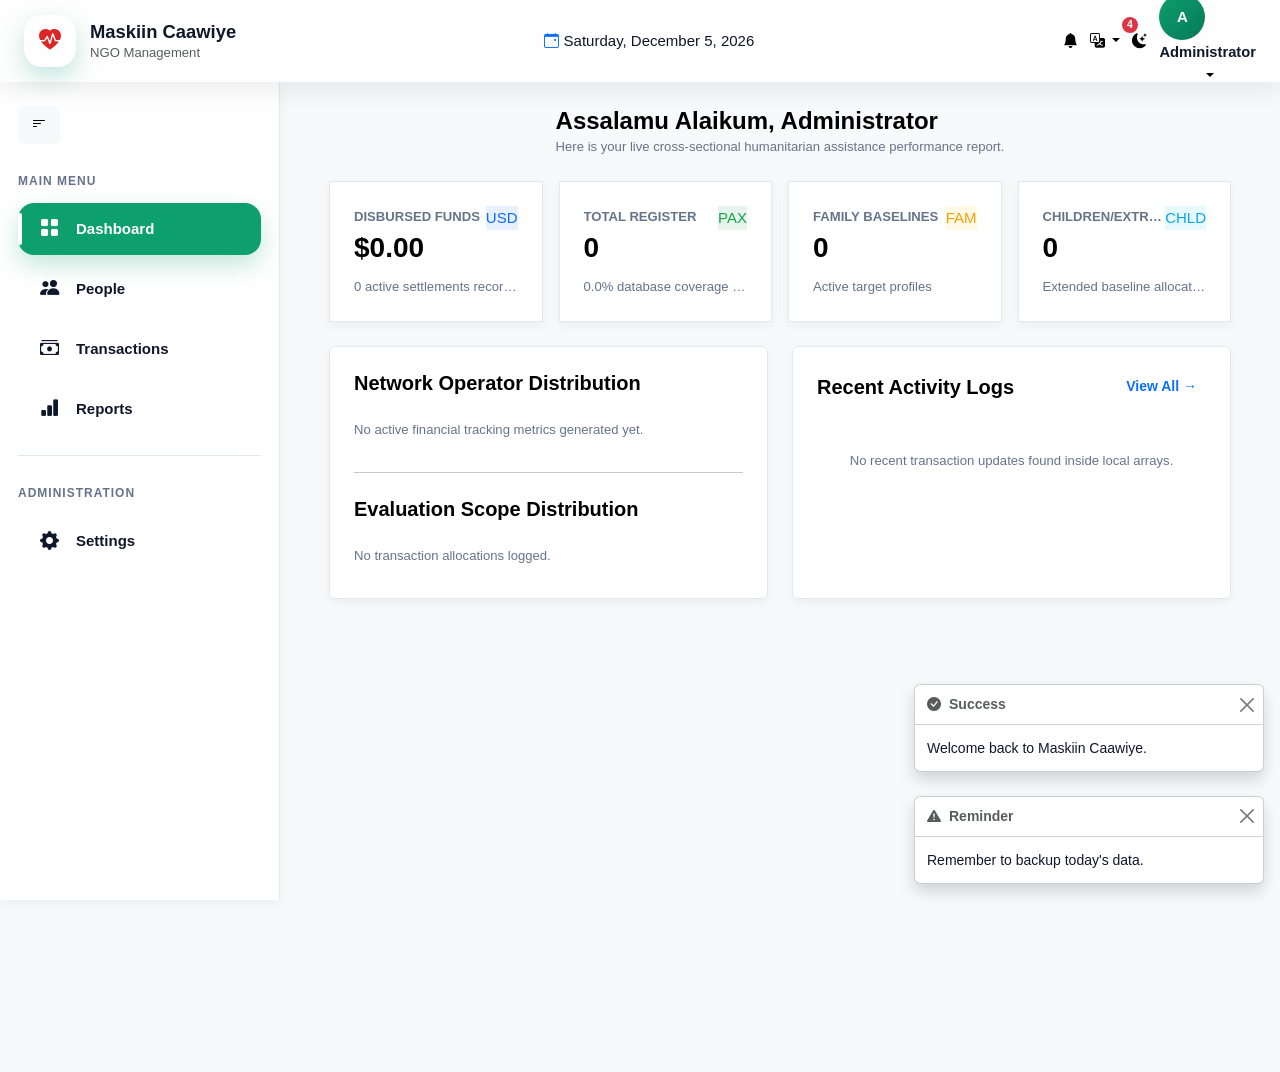
<file: dashboard.html>
<!DOCTYPE html>
<html lang="en" data-bs-theme="light">
<head>
    <meta charset="UTF-8">
    <meta name="viewport" content="width=device-width, initial-scale=1.0">
    <title data-i18n="app_title">Maskiin Caawiye - Operational Dashboard</title>
    <link href="https://cdn.jsdelivr.net/npm/bootstrap@5.3.0/dist/css/bootstrap.min.css" rel="stylesheet">
    <link rel="stylesheet" href="https://cdn.jsdelivr.net/npm/bootstrap-icons@1.11.0/font/bootstrap-icons.css">
    <link rel="stylesheet" href="css/style.css">
    <link rel="stylesheet" href="css/dashboard.css">
</head>
<body class="bg-body-tertiary">

    <!--=========================================================
    DASHBOARD LOADER
==========================================================-->


    <div id="headerContainer"></div>

    <div id="dashboardLoader" class="dashboard-loader">

        <div class="dashboard-loader-content">
    
            <div class="dashboard-loader-logo">
    
                <i class="bi bi-heart-pulse-fill"></i>
    
            </div>
    
            <h3 class="dashboard-loader-title">
    
                Maskiin Caawiye
    
            </h3>
    
            <p class="dashboard-loader-text">
    
                Loading Dashboard...
    
            </p>
    
            <div class="dashboard-loader-progress">
    
                <div
                    id="dashboardLoaderBar"
                    class="dashboard-loader-progress-bar">
    
                </div>
    
            </div>
    
        </div>
    
    </div>
    <main class="page-content">

        <div class="container-fluid px-3 px-md-4 pb-5">        
        <div class="d-flex flex-column flex-sm-row justify-content-between align-items-start align-items-sm-center gap-2 mb-4">
            <div>
                <h4 class="fw-bold text-body-emphasis m-0" data-i18n="greeting">Assalamu Alaikum, Administrator</h4>
                <p class="text-muted small m-0" data-i18n="sub_greeting">Here is your live cross-sectional humanitarian assistance performance report.</p>
            </div>
        </div>

        <div class="row g-3 mb-4">
            <div class="col-100-custom col-sm-6 col-xl-3">
                <div class="dashboard-stat-card border p-3 p-md-4 shadow-sm bg-body">
                    <div class="d-flex justify-content-between align-items-start">
                        <div class="flex-grow-1 overflow-hidden">
                            <span class="text-muted text-uppercase small fw-bold tracking-wider d-block text-truncate" data-i18n="card_disbursed_funds">Disbursed Funds</span>
                            <h3 class="fw-bold text-body-emphasis my-1 text-truncate" id="dashTotalDisbursed">$0.00</h3>
                        </div>
                        <div class="stat-icon-wrapper bg-primary bg-opacity-10 text-primary flex-shrink-0">USD</div>
                    </div>
                    <div class="text-muted small mt-2 text-truncate" id="dashTxCountLabel" data-i18n="card_settlements_fallback">0 settlements executed</div>
                </div>
            </div>
            <div class="col-100-custom col-sm-6 col-xl-3">
                <div class="dashboard-stat-card border p-3 p-md-4 shadow-sm bg-body">
                    <div class="d-flex justify-content-between align-items-start">
                        <div class="flex-grow-1 overflow-hidden">
                            <span class="text-muted text-uppercase small fw-bold tracking-wider d-block text-truncate" data-i18n="card_total_register">Total Register</span>
                            <h3 class="fw-bold text-body-emphasis my-1 text-truncate" id="dashTotalPeople">0</h3>
                        </div>
                        <div class="stat-icon-wrapper bg-success bg-opacity-10 text-success flex-shrink-0">PAX</div>
                    </div>
                    <div class="text-muted small mt-2 text-truncate" id="dashFundedRatioLabel" data-i18n="card_coverage_fallback">0% coverage ratio</div>
                </div>
            </div>
            <div class="col-100-custom col-sm-6 col-xl-3">
                <div class="dashboard-stat-card border p-3 p-md-4 shadow-sm bg-body">
                    <div class="d-flex justify-content-between align-items-start">
                        <div class="flex-grow-1 overflow-hidden">
                            <span class="text-muted text-uppercase small fw-bold tracking-wider d-block text-truncate" data-i18n="card_family_baselines">Family Baselines</span>
                            <h3 class="fw-bold text-body-emphasis my-1 text-truncate" id="dashFamilyCount">0</h3>
                        </div>
                        <div class="stat-icon-wrapper bg-warning bg-opacity-10 text-warning flex-shrink-0">FAM</div>
                    </div>
                    <div class="text-muted small mt-2 text-truncate" data-i18n="card_active_profiles">Active target profiles</div>
                </div>
            </div>
            <div class="col-100-custom col-sm-6 col-xl-3">
                <div class="dashboard-stat-card border p-3 p-md-4 shadow-sm bg-body">
                    <div class="d-flex justify-content-between align-items-start">
                        <div class="flex-grow-1 overflow-hidden">
                            <span class="text-muted text-uppercase small fw-bold tracking-wider d-block text-truncate" data-i18n="card_children_scope">Children/Extra Scope</span>
                            <h3 class="fw-bold text-body-emphasis my-1 text-truncate" id="dashChildrenCount">0</h3>
                        </div>
                        <div class="stat-icon-wrapper bg-info bg-opacity-10 text-info flex-shrink-0">CHLD</div>
                    </div>
                    <div class="text-muted small mt-2 text-truncate" data-i18n="card_extended_allocations">Extended baseline allocations</div>
                </div>
            </div>
        </div>

        <div class="row g-4">
            <div class="col-lg-6">
                <div class="card p-3 p-md-4 shadow-sm border bg-body h-100">
                    <h5 class="fw-bold text-body-emphasis mb-3" data-i18n="operator_distribution">Network Operator Distribution</h5>
                    <div id="operatorBreakdownContainer">
                        </div>

                    <hr class="my-4">

                    <h5 class="fw-bold text-body-emphasis mb-3" data-i18n="scope_distribution">Evaluation Scope Distribution</h5>
                    <div id="scopeBreakdownContainer">
                        </div>
                </div>
            </div>

            <div class="col-lg-6">
                <div class="card p-3 p-md-4 shadow-sm border bg-body h-100">
                    <div class="d-flex justify-content-between align-items-center mb-3 gap-2">
                        <h5 class="fw-bold text-body-emphasis m-0 text-truncate" data-i18n="recent_activities">Recent Activity Logs</h5>
                        <a href="transactions.html" class="btn btn-sm btn-link text-decoration-none fw-semibold flex-shrink-0" data-i18n="view_all">View All &rarr;</a>
                    </div>
                    <div id="recentActivitiesContainer">
                        </div>
                </div>
            </div>
        </div>
    </div>

</main>

<div id="navbarContainer"></div>

    <script src="https://cdn.jsdelivr.net/npm/bootstrap@5.3.0/dist/js/bootstrap.bundle.min.js"></script>
    <script src="js/storage.js"></script>
    <script src="js/navbar.js"></script>
    <script src="js/header.js"></script>    
    <script src="js/dashboard.js"></script>
   

</body>
</html>
</file>
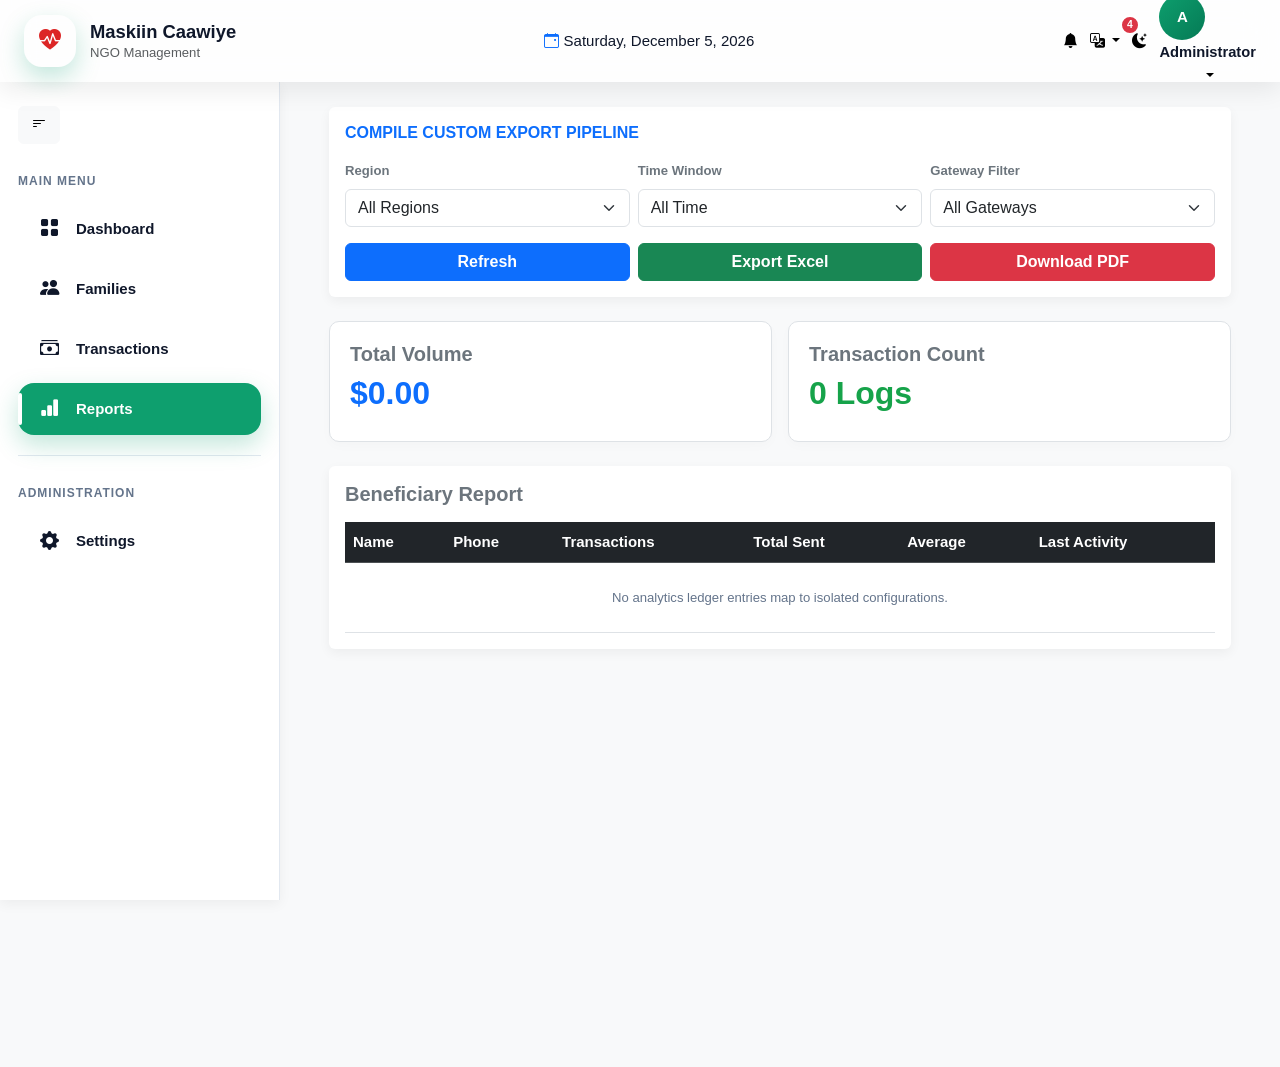
<file: reports.html>
<!DOCTYPE html>
<html lang="en" data-bs-theme="light">
<head>
    <meta charset="UTF-8">
    <meta name="viewport" content="width=device-width, initial-scale=1.0">
    <title>Maskiin Caawiye - Reports & Analytics</title>

    <!-- Bootstrap -->
    <link href="https://cdn.jsdelivr.net/npm/bootstrap@5.3.0/dist/css/bootstrap.min.css" rel="stylesheet">

    <!-- Bootstrap Icons (IMPORTANT for navbar icons) -->
    <link href="https://cdn.jsdelivr.net/npm/bootstrap-icons@1.11.0/font/bootstrap-icons.css" rel="stylesheet">

    <!-- App Styles -->
    <link rel="stylesheet" href="css/style.css">
    <link rel="stylesheet" href="css/reports.css">
</head>

<body class="bg-body-tertiary">

    <!-- HEADER (same system as other pages) -->
    <div id="headerContainer"></div>

    <!-- PAGE CONTENT -->
    <main class="page-content">

        <div class="container-fluid px-3 px-md-4 pb-5">

        <!-- Compile Custom Export Pipeline Controls Card -->
        <div class="card p-3 mb-4 shadow-sm border-0">
            <h6 class="fw-bold text-primary mb-3 text-uppercase" id="lblPipelineTitle">
                Compile Custom Export Pipeline
            </h6>

            <div class="row g-2">
                <div class="col-md-4">
                    <label class="form-label small fw-bold text-secondary">Region</label>
                    <select id="pipelineRegion" class="form-select">
                        <option value="all">All Regions</option>
                        <option value="banadir">Banadir</option>
                        <option value="puntland">Puntland</option>
                        <option value="somaliland">Somaliland</option>
                    </select>
                </div>

                <div class="col-md-4">
                    <label class="form-label small fw-bold text-secondary">Time Window</label>
                    <select id="pipelineTime" class="form-select">
                        <option value="all">All Time</option>
                        <option value="today">Today</option>
                        <option value="month">This Month</option>
                    </select>
                </div>

                <div class="col-md-4">
                    <label class="form-label small fw-bold text-secondary">Gateway Filter</label>
                    <select id="reportGatewayFilter" class="form-select">
                        <option value="all">All Gateways</option>
                        <option value="EVCPlus">EVC Plus</option>
                        <option value="SomNet">SomNet</option>
                        <option value="eDahab">eDahab</option>
                    </select>
                </div>
            </div>

            <div class="row g-2 mt-2">
                <div class="col-md-4">
                    <button class="btn btn-primary w-100 fw-bold" onclick="runRecalculateAnalytics()">
                        Refresh
                    </button>
                </div>

                <div class="col-md-4">
                    <button class="btn btn-success w-100 fw-bold" onclick="exportToExcelEngine()">
                        Export Excel
                    </button>
                </div>

                <div class="col-md-4">
                    <button class="btn btn-danger w-100 fw-bold" onclick="triggerPDFDownload()">
                        Download PDF
                    </button>
                </div>
            </div>
        </div>

        <!-- Metrics -->
        <div class="row g-3 mb-4">
            <div class="col-md-6">
                <div class="analytics-card">
                    <h5 class="fw-bold text-secondary">Total Volume</h5>
                    <h2 class="fw-bold text-primary" id="txtTotalVolume">$0.00</h2>
                </div>
            </div>

            <div class="col-md-6">
                <div class="analytics-card">
                    <h5 class="fw-bold text-secondary">Transaction Count</h5>
                    <h2 class="fw-bold text-success" id="txtTotalCount">0</h2>
                </div>
            </div>
        </div>

        <!-- TABLE -->
        <div class="card p-3 shadow-sm border-0 mb-5">
            <h5 class="mb-3 text-secondary fw-bold">
                Beneficiary Report
            </h5>

            <div class="table-responsive">
                <table class="table table-hover align-middle m-0" id="exportTargetTable">
                    <thead class="table-dark">
                        <tr>
                            <th>Name</th>
                            <th>Phone</th>
                            <th>Transactions</th>
                            <th>Total Sent</th>
                            <th>Average</th>
                            <th>Last Activity</th>
                        </tr>
                    </thead>
                    <tbody id="reportTableBody"></tbody>
                </table>
            </div>

            <div id="mobileReportLayout"></div>
        </div>

    </div>

</main>

<div id="navbarContainer"></div>

    <!-- SCRIPTS (FIXED ORDER — THIS IS THE KEY FIX) -->
    <script src="https://cdn.jsdelivr.net/npm/bootstrap@5.3.0/dist/js/bootstrap.bundle.min.js"></script>

    <script src="js/storage.js"></script>

    <!-- IMPORTANT: header FIRST -->
    <script src="js/header.js"></script>

    <!-- THEN navbar -->
    <script src="js/navbar.js"></script>

    <!-- THEN page logic -->
    <script src="js/reports.js"></script>

</body>
</html>
</file>
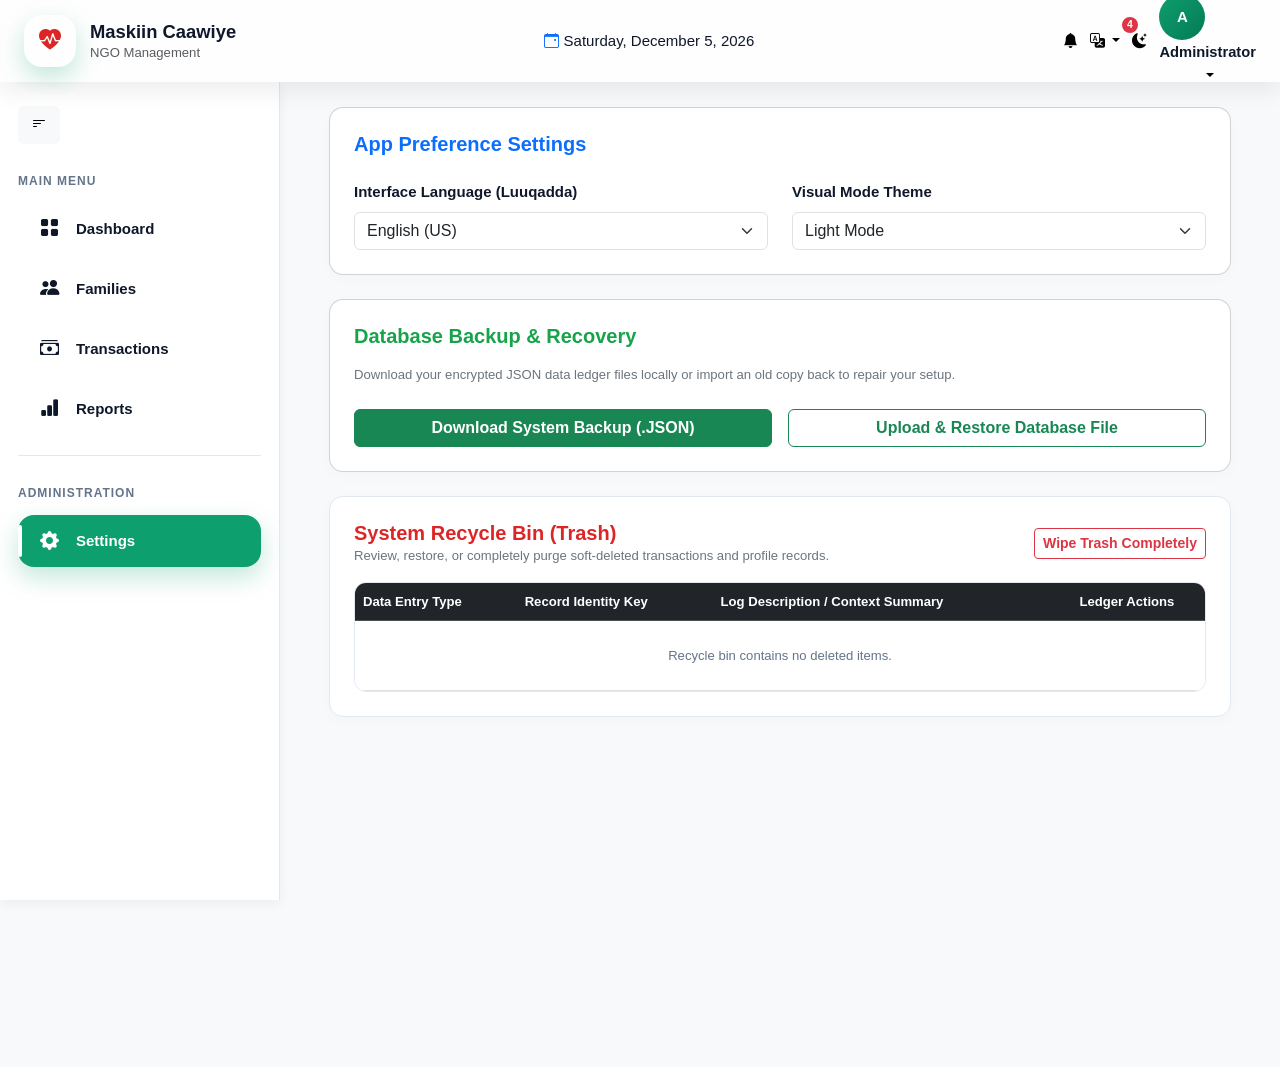
<file: settings.html>
<!DOCTYPE html>
<html lang="en" data-bs-theme="light">
<head>
    <meta charset="UTF-8">
    <meta name="viewport" content="width=device-width, initial-scale=1.0">
    <title>Maskiin Caawiye - Control Settings Panel</title>

    <!-- 🔥 FIX: Global base path for navbar fetch -->
    <base href="/">

    <!-- Bootstrap -->
    <link href="https://cdn.jsdelivr.net/npm/bootstrap@5.3.0/dist/css/bootstrap.min.css" rel="stylesheet">

    <!-- Bootstrap Icons (important for navbar icons) -->
    <link href="https://cdn.jsdelivr.net/npm/bootstrap-icons@1.11.0/font/bootstrap-icons.css" rel="stylesheet">

    <!-- App Styles -->
    <link rel="stylesheet" href="css/style.css">
    <link rel="stylesheet" href="css/settings.css">
</head>

<body class="bg-body-tertiary">

    <!-- HEADER (same system as other pages) -->
    <div id="headerContainer"></div>

    <!-- PAGE CONTENT -->
    <main class="page-content">

        <div class="container-fluid px-3 px-md-4 pb-5">

        <div class="settings-card">
            <h5 class="fw-bold text-primary mb-4" id="lblPreferencesHeading">
                App Preference Settings
            </h5>

            <div class="row g-4">
                <div class="col-md-6">
                    <label class="form-label fw-semibold" id="lblLanguageSelect">
                        Interface Language (Luuqadda)
                    </label>
                    <select id="sysLanguageSelector" class="form-select">
                        <option value="en">English (US)</option>
                        <option value="so">Somali (Soomaali)</option>
                    </select>
                </div>

                <div class="col-md-6">
                    <label class="form-label fw-semibold" id="lblThemeSelect">
                        Visual Mode Theme
                    </label>
                    <select id="sysThemeSelector" class="form-select">
                        <option value="light">Light Mode</option>
                        <option value="dark">Dark Mode</option>
                    </select>
                </div>
            </div>
        </div>

        <div class="settings-card">
            <h5 class="fw-bold text-success mb-3" id="lblBackupHeading">
                Database Backup & Recovery
            </h5>

            <p class="text-secondary small mb-4" id="lblBackupDesc">
                Download your JSON backup or restore previous data safely.
            </p>

            <div class="row g-3">
                <div class="col-md-6">
                    <button class="btn btn-success w-100 fw-bold"
                        onclick="executeDatabaseBackup()"
                        id="btnDownloadBackup">
                        Download System Backup (.JSON)
                    </button>
                </div>

                <div class="col-md-6">
                    <input type="file"
                        id="importDatabaseFile"
                        class="form-control d-none"
                        accept=".json"
                        onchange="executeDatabaseRestore(event)">

                    <button class="btn btn-outline-success w-100 fw-bold"
                        onclick="document.getElementById('importDatabaseFile').click()"
                        id="btnUploadRestore">
                        Upload & Restore Database File
                    </button>
                </div>
            </div>
        </div>

        <div class="settings-card border border-danger border-opacity-25">
            <div class="d-flex justify-content-between align-items-center mb-3">
                <div>
                    <h5 class="fw-bold text-danger m-0" id="lblTrashHeading">
                        System Recycle Bin (Trash)
                    </h5>
                    <p class="text-secondary small m-0 mt-1" id="lblTrashDesc">
                        Review, restore, or permanently delete items.
                    </p>
                </div>

                <button class="btn btn-sm btn-outline-danger fw-bold"
                    onclick="emptyEntireRecycleBin()"
                    id="btnEmptyBin">
                    Wipe Trash Completely
                </button>
            </div>

            <div class="table-responsive border rounded bg-body mt-3">
                <table class="table align-middle m-0 small">
                    <thead class="table-dark">
                        <tr>
                            <th id="thType">Type</th>
                            <th id="thIdentifier">ID</th>
                            <th id="thDesc">Description</th>
                            <th class="text-center" id="thActions">Actions</th>
                        </tr>
                    </thead>
                    <tbody id="trashRegisterTableBody"></tbody>
                </table>
            </div>
        </div>

    </div>

</main>

<div id="navbarContainer"></div>

    <!-- SCRIPTS (FIXED ORDER) -->
    <script src="https://cdn.jsdelivr.net/npm/bootstrap@5.3.0/dist/js/bootstrap.bundle.min.js"></script>

    <script src="js/storage.js"></script>
    <script src="js/header.js"></script>
    <script src="js/navbar.js"></script>
    <script src="js/settings.js"></script>

</body>
</html>
</file>
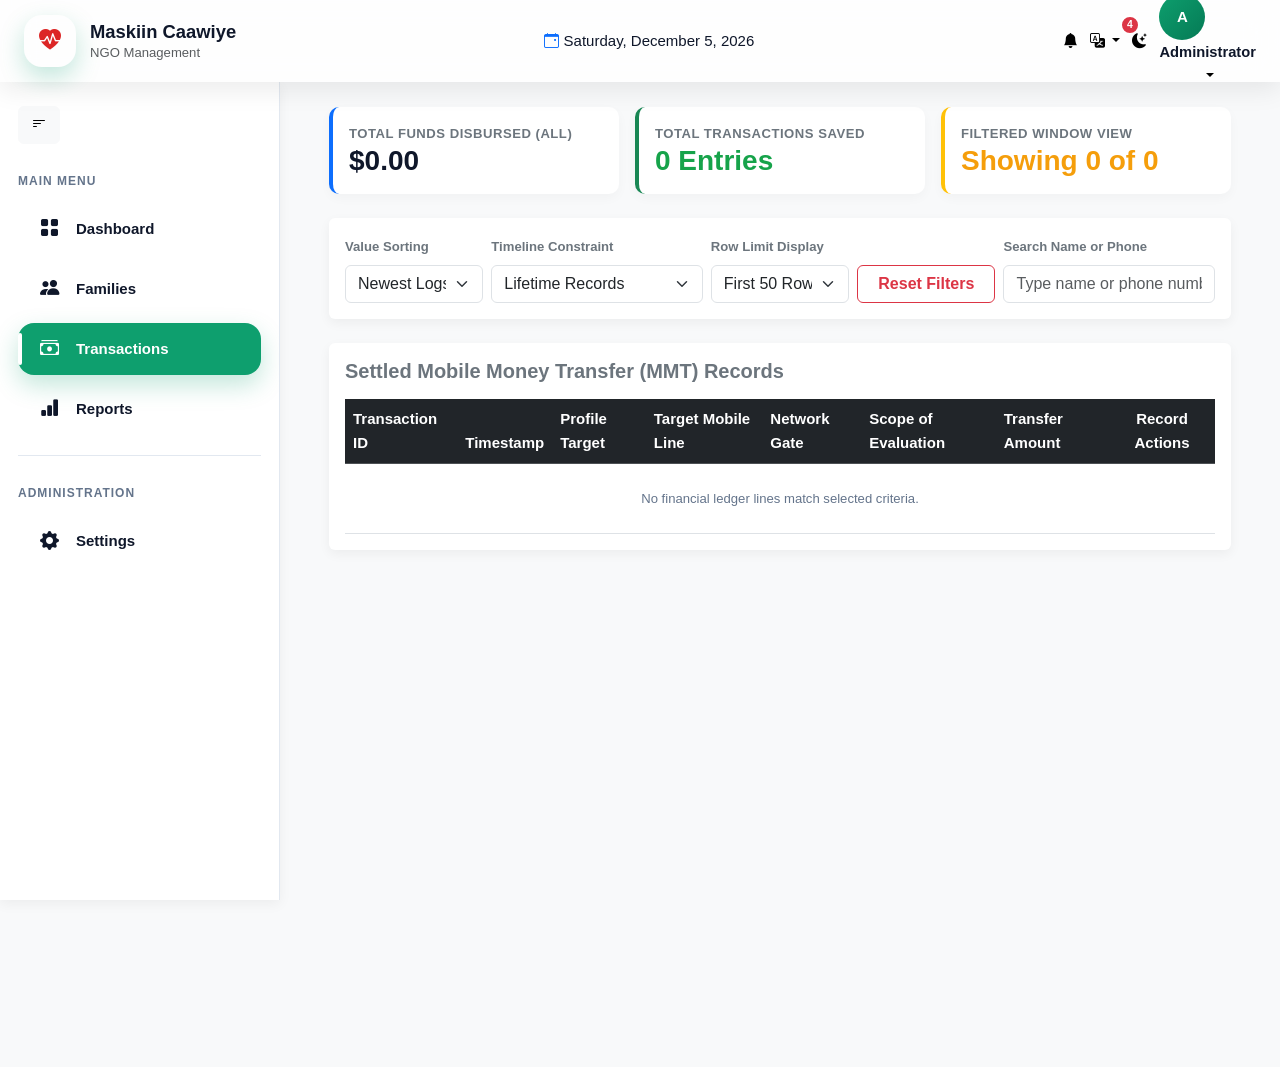
<file: transactions.html>
<!DOCTYPE html>
<html lang="en" data-bs-theme="light">
<head>
    <meta charset="UTF-8">
    <meta name="viewport" content="width=device-width, initial-scale=1.0">
    <title>Maskiin Caawiye - Transactions Ledger</title>

    <!-- Bootstrap -->
    <link href="https://cdn.jsdelivr.net/npm/bootstrap@5.3.0/dist/css/bootstrap.min.css" rel="stylesheet">

    <!-- Bootstrap Icons -->
    <link href="https://cdn.jsdelivr.net/npm/bootstrap-icons@1.11.0/font/bootstrap-icons.css" rel="stylesheet">

    <!-- App Styles -->
    <link rel="stylesheet" href="css/style.css">
    <link rel="stylesheet" href="css/transactions.css">
</head>

<body class="bg-body-tertiary">

    <!-- HEADER (same as dashboard) -->
    <div id="headerContainer"></div>

    <!-- PAGE CONTENT -->
    <main class="page-content">

        <div class="container-fluid px-3 px-md-4 pb-5">

        <div class="row g-3 mb-4">
            <div class="col-md-4">
                <div class="metric-badge-card">
                    <div class="history-title-context" id="totalMoneyCardLabel">
                        Total Funds Disbursed (All)
                    </div>
                    <h3 class="fw-bold m-0 mt-1" id="sumTotalDisbursed">$0.00</h3>
                </div>
            </div>

            <div class="col-md-4">
                <div class="metric-badge-card success-variant">
                    <div class="history-title-context" id="totalCountCardLabel">
                        Total Transactions Saved
                    </div>
                    <h3 class="fw-bold text-success m-0 mt-1" id="countSettledTx">
                        0 Logs
                    </h3>
                </div>
            </div>

            <div class="col-md-4">
                <div class="metric-badge-card warning-variant">
                    <div class="history-title-context" id="lblFilteredWindow">
                        Filtered Window View
                    </div>
                    <h3 class="fw-bold text-warning m-0 mt-1" id="scopeTxCount">
                        Showing 0
                    </h3>
                </div>
            </div>
        </div>

        <div class="card p-3 mb-4 shadow-sm border-0">
            <div class="row g-2">

        
                <div class="col-md-2">
                    <label class="form-label small fw-bold text-secondary" id="lblSorting">
                        Value Sorting
                    </label>
                    <select id="txFilterScope" class="form-select">
                        <option value="all" id="optSortNew">Newest Logs First</option>
                        <option value="biggest" id="optSortBig">Biggest Payouts First</option>
                        <option value="smallest" id="optSortSmall">Smallest Payouts First</option>
                    </select>
                </div>

                <div class="col-md-3">
                    <label class="form-label small fw-bold text-secondary" id="lblTimeline">
                        Timeline Constraint
                    </label>
                    <select id="txDateScope" class="form-select">
                        <option value="all" id="optTimeLife">Lifetime Records</option>
                        <option value="today" id="optTimeToday">Today</option>
                        <option value="week" id="optTimeWeek">Past 7 Days</option>
                        <option value="month" id="optTimeMonth">Current Month</option>
                    </select>
                </div>

                <div class="col-md-2">
                    <label class="form-label small fw-bold text-secondary" id="lblLimit">
                        Row Limit Display
                    </label>
                    <select id="txRowLimit" class="form-select">
                        <option value="50" selected>First 50 Rows</option>
                        <option value="10">First 10 Rows</option>
                        <option value="100">First 100 Rows</option>
                        <option value="all" id="optLimitAll">All Rows</option>
                    </select>
                </div>

                <div class="col-md-2 d-flex align-items-end">
                    <button class="btn btn-outline-danger w-100 fw-bold"
                            onclick="clearSearchFilters()"
                            id="btnResetFilters">
                        Reset Filters
                    </button>
                </div>

                <div class="col-md-3">
                    <label class="form-label small fw-bold text-secondary" id="lblSearch">
                        Search Name or Phone
                    </label>
                    <input type="text" id="txSearch" class="form-control"
                           placeholder="Type name or phone number for full history...">
                </div>


            </div>
        </div>

        <div class="card p-3 shadow-sm border-0 mb-5">
            <h5 class="mb-3 text-secondary fw-bold" id="tableHeaderTitle">
                Settled Mobile Money Transfer (MMT) Records
            </h5>

            <!-- DESKTOP TABLE -->
            <div class="table-responsive" id="desktopTableLayout">
                <table class="table table-hover align-middle m-0">
                    <thead class="table-dark">
                        <tr>
                            <th id="thTxId">Transaction ID</th>
                            <th id="thTime">Timestamp</th>
                            <th id="thProfile">Profile Target</th>
                            <th id="thMobile">Target Mobile Line</th>
                            <th id="thGateway">Network Gate</th>
                            <th id="thScope">Scope of Evaluation</th>
                            <th id="thAmt">Transfer Amount</th>
                            <th class="text-center" id="thActions">Record Actions</th>
                        </tr>
                    </thead>
                    <tbody id="transactionTableBody"></tbody>
                </table>
            </div>

            <!-- MOBILE LIST -->
            <div id="mobileListLayout"></div>
        </div>

    </div>

</main>

<div id="navbarContainer"></div>

    <!-- EDIT MODAL (UNCHANGED) -->
    <div class="modal fade" id="editTxModal" tabindex="-1" aria-hidden="true">
        <div class="modal-dialog modal-dialog-centered">
            <div class="modal-content shadow-lg border-0">
                <div class="modal-header bg-dark text-white">
                    <h5 class="modal-title fw-bold" id="lblModalTitle">
                        Modify Settled Transaction Record
                    </h5>
                    <button type="button" class="btn-close btn-close-white"
                            data-bs-dismiss="modal" aria-label="Close"></button>
                </div>
                <div class="modal-body">
                    <form id="editTxForm">
                        <input type="hidden" id="editTxId">

                        <div class="mb-3">
                            <label class="form-label fw-bold" id="lblModalName">
                                Beneficiary Name
                            </label>
                            <input type="text" id="editTxName" class="form-control" required>
                        </div>

                        <div class="mb-3">
                            <label class="form-label fw-bold" id="lblModalPhone">
                                Mobile Line Phone Target
                            </label>
                            <input type="tel" id="editTxPhone" class="form-control" required>
                        </div>

                        <div class="row mb-3">
                            <div class="col-6">
                                <label class="form-label fw-bold" id="lblModalGate">
                                    Payment Gateway
                                </label>
                                <select id="editTxGateway" class="form-select">
                                    <option value="EVCPlus">EVC Plus</option>
                                    <option value="SomNet">SomNet</option>
                                    <option value="eDahab">eDahab</option>
                                </select>
                            </div>
                            <div class="col-6">
                                <label class="form-label fw-bold" id="lblModalAmt">
                                    Amount Sent ($)
                                </label>
                                <input type="number" id="editTxAmount" class="form-control" min="1" required>
                            </div>
                        </div>

                        <div class="mb-3">
                            <label class="form-label fw-bold" id="lblModalScope">
                                Scope of Evaluation Override
                            </label>
                            <select id="editTxScope" class="form-select">
                                <option value="Family Only">Family Only</option>
                                <option value="Family + Children">Family + Children</option>
                                <option value="Family + Children + Extra">Family + Children + Extra</option>
                            </select>
                        </div>

                        <div class="d-grid mt-4">
                            <button type="submit"
                                    class="btn btn-primary fw-bold"
                                    id="btnModalSubmit">
                                Apply Parameter Adjustments
                            </button>
                        </div>
                    </form>
                </div>
            </div>
        </div>
    </div>


    <!-- SCRIPTS (ORDER IS IMPORTANT) -->
    <script src="https://cdn.jsdelivr.net/npm/bootstrap@5.3.0/dist/js/bootstrap.bundle.min.js"></script>

    <script src="js/storage.js"></script>
    <script src="js/transactions.js"></script>

    <script src="js/navbar.js"></script>
    <script src="js/header.js"></script>

</body>
</html>
</file>
<file: css/style.css>
/*=========================================================
    MASKIIN CAAWIYE NGO MANAGEMENT SYSTEM
    GLOBAL STYLE.CSS
    PART 1 — FOUNDATION
    Version: 2.0 (2026)
=========================================================*/


/*=========================================================
  CSS RESET
=========================================================*/

*,
*::before,
*::after{
    margin:0;
    padding:0;
    box-sizing:border-box;
}

html{
    scroll-behavior:smooth;
    -webkit-text-size-adjust:100%;
}

body,
button,
input,
textarea,
select{
    font-family:
        Inter,
        "Segoe UI",
        Roboto,
        Helvetica,
        Arial,
        sans-serif;
}

img{
    display:block;
    max-width:100%;
}

a{
    text-decoration:none;
    color:inherit;
}

ul,
ol{
    list-style:none;
}

button{
    cursor:pointer;
    border:none;
    background:none;
}

input,
textarea,
select,
button{
    outline:none;
}


/*=========================================================
  ROOT VARIABLES
=========================================================*/

:root{

    /* Brand */

    --primary:#0E9F6E;
    --primary-dark:#057A55;
    --primary-light:#D1FAE5;

    --secondary:#2563EB;

    --success:#16A34A;
    --warning:#F59E0B;
    --danger:#DC2626;
    --info:#0EA5E9;

    /* Background */

    --bg:#F5F7FB;

    --card:#FFFFFF;

    --card-hover:#F8FAFC;

    /* Text */

    --text:#0F172A;

    --text-light:#64748B;

    --text-muted:#94A3B8;

    /* Border */

    --border:#E2E8F0;

    /* Radius */

    --radius-xs:8px;

    --radius-sm:12px;

    --radius:18px;

    --radius-lg:24px;

    --radius-xl:32px;

    /* Shadows */

    --shadow-xs:
        0 1px 2px rgba(0,0,0,.05);

    --shadow-sm:
        0 4px 12px rgba(0,0,0,.05);

    --shadow-md:
        0 10px 30px rgba(0,0,0,.08);

    --shadow-lg:
        0 18px 45px rgba(0,0,0,.12);

    /* Transition */

    --transition:.30s ease;

    /* Header */

    --header-height:82px;

    /* Bottom Navigation */

    --bottom-nav-height:90px;

    /* Sidebar (Future Parts) */

    --sidebar-width:280px;

}


/*=========================================================
  DARK THEME
=========================================================*/

html[data-bs-theme="dark"]{

    --bg:#0F172A;

    --card:#111827;

    --card-hover:#1E293B;

    --text:#F8FAFC;

    --text-light:#CBD5E1;

    --text-muted:#94A3B8;

    --border:#334155;

    --shadow-xs:
        0 1px 3px rgba(0,0,0,.45);

    --shadow-sm:
        0 5px 18px rgba(0,0,0,.40);

    --shadow-md:
        0 12px 35px rgba(0,0,0,.50);

    --shadow-lg:
        0 20px 50px rgba(0,0,0,.65);

}


/*=========================================================
  BODY
=========================================================*/

body{

    background:var(--bg);

    color:var(--text);

    min-height:100vh;

    line-height:1.6;

    font-size:15px;

    overflow-x:hidden;

    padding-top:var(--header-height);

    padding-bottom:var(--bottom-nav-height);

    transition:
        background var(--transition),
        color var(--transition);
        

}


/*=========================================================
  TYPOGRAPHY
=========================================================*/

h1,
h2,
h3,
h4,
h5,
h6{

    color:var(--text);

    font-weight:700;

    line-height:1.2;

}

p{

    color:var(--text-light);

}

small{

    color:var(--text-muted);

}

.section-title{

    font-size:1.5rem;

    font-weight:700;

}

.section-subtitle{

    font-size:.95rem;

    color:var(--text-light);

}


/*=========================================================
  PAGE LAYOUT
=========================================================*/

.page-container{

    width:100%;

    max-width:1440px;

    margin:auto;

    padding:24px;

}

.page-section{

    margin-bottom:28px;

}


/*=========================================================
  GRID HELPERS
=========================================================*/

.grid{

    display:grid;

    gap:20px;

}

.grid-2{

    grid-template-columns:repeat(2,1fr);

}

.grid-3{

    grid-template-columns:repeat(3,1fr);

}

.grid-4{

    grid-template-columns:repeat(4,1fr);

}

.grid-auto{

    grid-template-columns:
        repeat(auto-fit,minmax(280px,1fr));

}


/*=========================================================
  CARD
=========================================================*/

.mc-card{

    background:var(--card);

    border:1px solid var(--border);

    border-radius:var(--radius);

    box-shadow:var(--shadow-sm);

    transition:var(--transition);

}

.mc-card:hover{

    transform:translateY(-4px);

    box-shadow:var(--shadow-md);

}


/*=========================================================
  FLEX UTILITIES
=========================================================*/

.flex{

    display:flex;

}

.flex-center{

    display:flex;

    justify-content:center;

    align-items:center;

}

.flex-between{

    display:flex;

    justify-content:space-between;

    align-items:center;

}

.flex-column{

    display:flex;

    flex-direction:column;

}


/*=========================================================
  GAP UTILITIES
=========================================================*/

.gap-5{gap:5px;}
.gap-10{gap:10px;}
.gap-15{gap:15px;}
.gap-20{gap:20px;}
.gap-25{gap:25px;}
.gap-30{gap:30px;}


/*=========================================================
  WIDTH & HEIGHT
=========================================================*/

.w-100{width:100%;}
.h-100{height:100%;}


/*=========================================================
  MARGIN
=========================================================*/

.mt-10{margin-top:10px;}
.mt-20{margin-top:20px;}
.mt-30{margin-top:30px;}
.mt-40{margin-top:40px;}

.mb-10{margin-bottom:10px;}
.mb-20{margin-bottom:20px;}
.mb-30{margin-bottom:30px;}
.mb-40{margin-bottom:40px;}


/*=========================================================
  BORDER RADIUS
=========================================================*/

.rounded-sm{
    border-radius:var(--radius-sm);
}

.rounded{
    border-radius:var(--radius);
}

.rounded-lg{
    border-radius:var(--radius-lg);
}

.rounded-circle{
    border-radius:50%;
}


/*=========================================================
  SHADOWS
=========================================================*/

.shadow-sm{
    box-shadow:var(--shadow-sm);
}

.shadow-md{
    box-shadow:var(--shadow-md);
}

.shadow-lg{
    box-shadow:var(--shadow-lg);
}


/*=========================================================
  SCROLLBAR
=========================================================*/

::-webkit-scrollbar{

    width:10px;

    height:10px;

}

::-webkit-scrollbar-track{

    background:transparent;

}

::-webkit-scrollbar-thumb{

    background:var(--primary);

    border-radius:100px;

    border:2px solid transparent;

}

::-webkit-scrollbar-thumb:hover{

    background:var(--primary-dark);

}


/*=========================================================
  TEXT SELECTION
=========================================================*/

::selection{

    background:var(--primary);

    color:#fff;

}


/*=========================================================
  RESPONSIVE
=========================================================*/

@media (max-width:1200px){

    .grid-4{

        grid-template-columns:repeat(2,1fr);

    }

}

@media (max-width:992px){

    .grid-3,
    .grid-4{

        grid-template-columns:repeat(2,1fr);

    }

}

@media (max-width:768px){

    .page-container{

        padding:18px;

    }

    .grid-2,
    .grid-3,
    .grid-4{

        grid-template-columns:1fr;

    }

    .section-title{

        font-size:1.3rem;

    }

}

@media (max-width:480px){

    .page-container{

        padding:14px;

    }

    body{

        font-size:14px;

    }

}

/*=========================================================
    MASKIIN CAAWIYE NGO MANAGEMENT SYSTEM
    PART 2 — HEADER SYSTEM
=========================================================*/


/*=========================================================
  MAIN HEADER
=========================================================*/

.mc-header{

    position:fixed;

    top:0;

    left:0;

    right:0;

    height:var(--header-height);

    padding:0 24px;

    display:flex;

    justify-content:space-between;

    align-items:center;

    z-index:1050;

    background:rgba(255,255,255,.82);

    backdrop-filter:blur(18px);

    -webkit-backdrop-filter:blur(18px);

    border-bottom:none;

    box-shadow:0 8px 24px rgba(0,0,0,.08);

    transition:var(--transition);

}


/*=========================================================
  DARK MODE
=========================================================*/

html[data-bs-theme="dark"] .mc-header{

    background:rgba(15,23,42,.85);

    border-bottom:1px solid rgba(255,255,255,.05);

    box-shadow:0 10px 30px rgba(0,0,0,.35);

}


/*=========================================================
  HEADER LEFT
=========================================================*/

.mc-header-left{

    display:flex;

    align-items:center;

    gap:18px;

}


/*=========================================================
  LOGO
=========================================================*/

.mc-logo{

    width:52px;

    height:52px;

    border-radius:18px;

    display:flex;

    justify-content:center;

    align-items:center;

    background:linear-gradient(
        135deg,
        var(--header-height),
        var(--primary-dark)
    );

    color:#fff;

    font-size:22px;

    font-weight:700;

    flex-shrink:0;

    box-shadow:0 10px 24px rgba(14,159,110,.25);

    transition:var(--transition);

}

.mc-logo:hover{

    transform:rotate(-6deg) scale(1.05);

}


/*=========================================================
  ORGANIZATION INFO
=========================================================*/

.mc-org{

    display:flex;

    flex-direction:column;

    gap:3px;

}

.mc-org-title{

    font-size:1.2rem;

    font-weight:700;

    color:var(--text);

}

.mc-org-subtitle{

    font-size:.82rem;

    color:var(--text-light);

}


/*=========================================================
  BREADCRUMB
=========================================================*/

.mc-breadcrumb{

    display:flex;

    align-items:center;

    gap:8px;

    margin-top:3px;

    font-size:.78rem;

    color:var(--text-light);

}

.mc-breadcrumb i{

    font-size:10px;

}


/*=========================================================
  HEADER RIGHT
=========================================================*/

.mc-header-right{

    display:flex;

    align-items:center;

    gap:12px;

}


/*=========================================================
  SEARCH BOX
=========================================================*/

.mc-search{

    position:relative;

    width:320px;

}

.mc-search input{

    width:100%;

    height:46px;

    border-radius:16px;

    border:1px solid var(--border);

    background:var(--card);

    color:var(--text);

    padding-left:48px;

    padding-right:18px;

    transition:var(--transition);

}

.mc-search input:focus{

    border-color:var(--primary);

    box-shadow:0 0 0 4px rgba(14,159,110,.12);

}

.mc-search i{

    position:absolute;

    left:18px;

    top:50%;

    transform:translateY(-50%);

    color:var(--text-light);

}


/*=========================================================
  HEADER BUTTONS
=========================================================*/

.mc-header-btn{

    width:46px;

    height:46px;

    display:flex;

    justify-content:center;

    align-items:center;

    border-radius:16px;

    background:var(--card);

    border:1px solid var(--border);

    color:var(--text);

    transition:var(--transition);

    position:relative;

}

.mc-header-btn:hover{

    background:var(--primary);

    color:#fff;

    border-color:var(--primary);

    transform:translateY(-2px);

}


/*=========================================================
  NOTIFICATION BADGE
=========================================================*/

.mc-badge{

  position:absolute;
  
  top:15px;
  
  right:140px;
  
  min-width:20px;
  
  height:20px;
  
  padding:0 5px;
  
  display:flex;
  
  justify-content:center;
  
  align-items:center;
  
  font-size:.65rem;
  
  font-weight:700;
  
  border-radius:999px;
  
  background:#dc3545;
  
  color:#fff;
  
  border:2px solid #fff;
  
  }
  html[data-bs-theme="dark"] .mc-badge{

    border-color:#0f172a;
    
    }


    .mc-notification{

      display:flex;
  
      align-items:flex-start;
  
      gap:16px;
  
      padding:18px;
  
      border-bottom:1px solid rgba(0,0,0,.08);
  
      transition:.25s;
  
  }
  
  html[data-bs-theme="dark"] .mc-notification{
  
      border-bottom:1px solid rgba(255,255,255,.08);
  
  }
  
  .mc-notification:last-child{
  
      border-bottom:none;
  
  }
  
  .mc-notification:hover{
  
      background:rgba(13,110,253,.05);
  
  }


  .mc-notification-icon{

    width:48px;

    height:48px;

    border-radius:14px;

    display:flex;

    justify-content:center;

    align-items:center;

    color:#fff;

    font-size:20px;

    flex-shrink:0;

}

.mc-success{

    background:#22c55e;

}

.mc-warning{

    background:#f59e0b;

}

.mc-danger{

    background:#ef4444;

}

.mc-info{

    background:#3b82f6;

}


.mc-notification-title{

  font-size:16px;

  font-weight:700;

  margin-bottom:6px;

}

.mc-notification-message{

  color:var(--bs-secondary-color);

  line-height:1.6;

  margin-bottom:8px;

}


.mc-notification-time{

  font-size:13px;

  color:#70736c;

}


#notificationList{

  max-height:520px;

  overflow-y:auto;

  overflow-x:hidden;

}


#notificationList::-webkit-scrollbar{

  width:10px;

}

#notificationList::-webkit-scrollbar-track{

  background:transparent;

}

#notificationList::-webkit-scrollbar-thumb{

  background:#18a558;

  border-radius:20px;

}

#notificationList::-webkit-scrollbar-thumb:hover{

  background:#0e9f6e;

}


#notificationModal .modal-content{

  border:none;

  border-radius:22px;

  overflow:hidden;

}

#notificationModal .modal-header{

  background:linear-gradient(135deg,#16a34a,#0f766e);

  color:#fff;

}

#notificationModal .modal-footer{

  border-top:1px solid rgba(0,0,0,.08);

}


.mc-unread{

  background:rgba(16,185,129,.08);

  border-left:5px solid #10b981;

}
/*=========================================================
  PROFILE
=========================================================*/

.mc-profile{

    display:flex;

    align-items:center;

    gap:12px;

    padding:6px;

    padding-right:12px;

    border-radius:18px;

    border:1px solid var(--border);

    background:var(--card);

    transition:var(--transition);

    cursor:pointer;

}

.mc-profile:hover{

    transform:translateY(-2px);

    box-shadow:var(--shadow-sm);

}


/*=========================================================
  AVATAR
=========================================================*/

.mc-avatar{

    width:46px;

    height:46px;

    border-radius:50%;

    background:linear-gradient(
        135deg,
        var(--primary),
        var(--primary-dark)
    );

    display:flex;

    justify-content:center;

    align-items:center;

    color:#fff;

    font-weight:700;

    overflow:hidden;

}

.mc-avatar img{

    width:100%;

    height:100%;

    object-fit:cover;

}


/*=========================================================
  BRAND LAYOUT (DESKTOP)
=========================================================*/

.mc-brand{

  display:flex;

  align-items:center;

  gap:14px;

  text-decoration:none;

  color:inherit;

}

.mc-brand-info{

  display:flex;

  flex-direction:column;

  justify-content:center;

}

.mc-app-title{

  margin:0;

  font-size:1.15rem;

  font-weight:700;

  line-height:1.2;

}

.mc-app-subtitle{

  margin-top:2px;

  font-size:.82rem;

  color:var(--bs-secondary-color);

  line-height:1.2;

}

/*=========================================================
  USER INFO
=========================================================*/

.mc-user{

    display:flex;

    flex-direction:column;

}

.mc-user-name{

    font-size:.92rem;

    font-weight:700;

    color:var(--text);

}

.mc-user-role{

    font-size:.75rem;

    color:var(--text-light);

}


/*=========================================================
  ONLINE STATUS
=========================================================*/

.mc-online{

    width:10px;

    height:10px;

    border-radius:50%;

    background:#22C55E;

    box-shadow:0 0 0 4px rgba(34,197,94,.18);

}


/*=========================================================
  HIDE SEARCH
=========================================================*/

@media(max-width:1200px){

.mc-search{

width:240px;

}

}


/*=========================================================
  TABLET
=========================================================*/

@media(max-width:992px){

.mc-search{

display:none;

}

.mc-org-subtitle{

display:none;

}

}


/*=========================================================
  MOBILE HEADER
=========================================================*/

@media (max-width:768px){

  .mc-badge{

    position:absolute;
    
    top:4px;
    
    right:28px;
    
    min-width:20px;
    
    height:20px;
    
    padding:0 5px;
    
    display:flex;
    
    justify-content:center;
    
    align-items:center;
    
    font-size:.65rem;
    
    font-weight:700;
    
    border-radius:999px;
    
    background:#dc3545;
    
    color:#fff;
    
    border:2px solid #fff;
    
    }

  .mc-header{
  
      height:auto;
  
      min-height:86px;
  
      padding:12px 16px;
  
      align-items:flex-start;
  
  }
  
  .mc-header-left{
  
      flex:1;
  
      align-items:flex-start;
  
  }
  
  .mc-brand{
  
      display:flex;
  
      align-items:flex-start;
  
      gap:12px;
  
      text-decoration:none;
  
  }
  
  .mc-brand-info{
  
      display:flex;
  
      flex-direction:column;
  
      justify-content:center;
  
  }
  
  .mc-app-title{
  
      margin:0;
  
      font-size:1rem;
  
      font-weight:700;
  
      line-height:1.2;
  
  }
  
  .mc-app-subtitle{
  
      margin-top:2px;
  
      font-size:.78rem;
  
      color:var(--bs-secondary-color);
  
  }
  
  .mc-mobile-date{
  
      margin-top:3px;
  
      font-size:.72rem;
  
      color:var(--bs-secondary-color);
  
  }
  
  @media (max-width:768px){

    .mc-header{

        display:grid;

        grid-template-columns:1fr auto;

        grid-template-areas:
            "left right"
            "date date";

        row-gap:8px;

    }

    .mc-header-left{

        grid-area:left;

    }

    .mc-header-right{

        grid-area:right;

    }

    .mc-header-center{

        grid-area:date;

        display:flex;

        justify-content:center;

        width:100%;

        margin-top:-10px;

    }

    .mc-mobile-date{

        display:none;

    }

}
  
  .mc-header-right{
  
      gap:8px;
  
      align-items:flex-start;
  
  }
  
  .mc-logo{
  
      width:46px;
  
      height:46px;
  
      font-size:20px;
  
  }
  
  }


  /*=========================================================
MOBILE MENU
=========================================================*/

.mc-mobile-only{

  display:none;

}

@media (max-width:768px){

.mc-desktop-only{

  display:none !important;

}

.mc-mobile-only{

  display:flex !important;

}


.mc-user-btn{

  display:flex;

  align-items:center;

  gap:12px;

  padding:6px 12px 6px 6px;

  border:none;

  background:var(--card);

  border:1px solid var(--border);

  border-radius:16px;

  cursor:pointer;

  transition:.3s;

}

.mc-user-btn:hover{

  transform:translateY(-2px);

  box-shadow:0 8px 20px rgba(0,0,0,.08);

}

.mc-user-info{

  display:flex;

  flex-direction:column;

  text-align:left;

}
.mc-mobile-menu{

  position:fixed;

  top:calc(var(--header-height) + 8px);

  right:16px;

  width:220px;



  background:var(--card);

  border:1px solid var(--border);

  border-radius:16px;

  box-shadow:0 15px 40px rgba(0,0,0,.15);

  overflow:hidden;

  opacity:0;

  visibility:hidden;

  transform:translateY(-15px);

  transition:.30s;

  z-index:1200;

}

.mc-mobile-menu.show{

  opacity:1;

  visibility:visible;

  transform:translateY(0);

}

.mc-mobile-menu a,

.mc-mobile-menu button{

  width:100%;

  display:flex;

  align-items:center;

  gap:12px;

  padding:14px 18px;

  background:none;

  border:none;

  text-align:left;

  text-decoration:none;

  color:inherit;

}

.mc-mobile-menu a:hover,

.mc-mobile-menu button:hover{

  background:rgba(13,110,253,.08);

}

}
/*=========================================================
  SMALL MOBILE
=========================================================*/

@media(max-width:480px){

.mc-header{

padding:0 10px;

}

.mc-org{

display:none;

}

}



/* Hide mobile menu on desktop */
@media (min-width: 769px) {

    .mc-mobile-menu {
        display: none !important;
    }

}
/*=========================================================
    MASKIIN CAAWIYE NGO MANAGEMENT SYSTEM
    PART 3 — PREMIUM SIDEBAR
=========================================================*/


/*=========================================================
  SIDEBAR
=========================================================*/

.mc-sidebar{

  position:fixed;

  top:var(--header-height);

  left:0;

  width:280px;

  height:calc(100vh - var(--header-height));

  background:var(--card);

  border-right:1px solid var(--border);

  box-shadow:var(--shadow-sm);

  overflow-y:auto;

  overflow-x:hidden;

  transition:.35s ease;

  z-index:1040;

}


/*=========================================================
DARK MODE
=========================================================*/

html[data-bs-theme="dark"] .mc-sidebar{

  background:#111827;

}


/*=========================================================
SCROLLBAR
=========================================================*/

.mc-sidebar::-webkit-scrollbar{

  width:6px;

}

.mc-sidebar::-webkit-scrollbar-thumb{

  background:var(--primary);

  border-radius:20px;

}


/*=========================================================
SIDEBAR CONTENT
=========================================================*/

.mc-sidebar-content{

  padding:24px 18px;

}


/*=========================================================
MENU TITLE
=========================================================*/

.mc-sidebar-title{

  font-size:.75rem;

  text-transform:uppercase;

  letter-spacing:1px;

  color:var(--text-light);

  font-weight:700;

  margin:28px 0 12px;

}


/*=========================================================
MENU
=========================================================*/

.mc-sidebar-menu{

  display:flex;

  flex-direction:column;

  gap:8px;

}


/*=========================================================
MENU LINK
=========================================================*/

.mc-sidebar-link{

  display:flex;

  align-items:center;

  gap:14px;

  height:52px;

  padding:0 18px;

  border-radius:16px;

  color:var(--text);

  transition:.30s;

  position:relative;

}


/*=========================================================
ICON
=========================================================*/

.mc-sidebar-link i{

  width:26px;

  min-width:26px;

  text-align:center;

  font-size:19px;

}


/*=========================================================
TEXT
=========================================================*/

.mc-sidebar-link span{

  font-weight:600;

  white-space:nowrap;

}


/*=========================================================
HOVER
=========================================================*/

.mc-sidebar-link:hover{

  background:rgba(14,159,110,.08);

  color:var(--primary);

  transform:translateX(6px);

}

.mc-sidebar-link:hover i{

  transform:scale(1.15);

}


/*=========================================================
ACTIVE
=========================================================*/

.mc-sidebar-link.active{

  background:var(--primary);

  color:#fff;

  box-shadow:

      0 10px 24px rgba(14,159,110,.25);

}

.mc-sidebar-link.active i{

  color:#fff;

}


/*=========================================================
ACTIVE INDICATOR
=========================================================*/

.mc-sidebar-link.active::before{

  content:"";

  position:absolute;

  left:0;

  top:10px;

  bottom:10px;

  width:4px;

  border-radius:20px;

  background:#fff;

}


/*=========================================================
BADGE
=========================================================*/

.mc-menu-badge{

  margin-left:auto;

  min-width:22px;

  height:22px;

  padding:0 6px;

  border-radius:30px;

  background:#EF4444;

  color:#fff;

  font-size:.72rem;

  display:flex;

  justify-content:center;

  align-items:center;

  font-weight:700;

}


/*=========================================================
DIVIDER
=========================================================*/

.mc-sidebar-divider{

  height:1px;

  background:var(--border);

  margin:20px 0;

}


/*=========================================================
USER CARD
=========================================================*/

.mc-sidebar-user{

  display:flex;

  align-items:center;

  gap:14px;

  padding:18px;

  margin-bottom:24px;

  border-radius:20px;

  background:var(--bg);

}


/*=========================================================
USER INFO
=========================================================*/

.mc-sidebar-user-info{

  display:flex;

  flex-direction:column;

}

.mc-sidebar-user-info h6{

  margin:0;

  font-size:.92rem;

  color:var(--text);

}

.mc-sidebar-user-info small{

  color:var(--text-light);

}


/*=========================================================
FOOTER
=========================================================*/

.mc-sidebar-footer{

  padding:20px;

  margin-top:24px;

  border-top:1px solid var(--border);

}

.mc-sidebar-footer small{

  display:block;

  text-align:center;

}


/*=========================================================
COLLAPSED
=========================================================*/

.mc-sidebar.collapsed{

  width:86px;

}
.mc-sidebar.collapsed span,

.mc-sidebar.collapsed .mc-sidebar-title,

.mc-sidebar.collapsed .mc-menu-badge,

.mc-sidebar.collapsed .mc-sidebar-footer{

    display:none;

}

.mc-sidebar.collapsed .mc-menu-badge,

.mc-sidebar.collapsed .mc-sidebar-user-info,



.mc-sidebar.collapsed .mc-sidebar-link{

  justify-content:center;

  align-items:center;

  padding:0;

  width:54px;

  height:54px;

  margin:auto;

}

.mc-sidebar.collapsed .mc-sidebar-user{

  justify-content:center;

}


/*=========================================================
PAGE CONTENT
=========================================================*/
.page-content{

  margin-left:280px;

  padding:25px;

  min-height:100vh;

  transition:
      margin-left .35s ease,
      padding .35s ease;

}

body.sidebar-collapsed .page-content{

  margin-left:86px;

}




/*=========================================================
TABLET
=========================================================*/

@media(max-width:992px){

.mc-sidebar{

  left:-300px;

}

.mc-sidebar.show{

  left:0;

}

.page-content{

  margin-left:0;

}

}


/*=========================================================
MOBILE OVERLAY
=========================================================*/

.mc-sidebar-overlay{

  position:fixed;

  inset:0;

  background:rgba(0,0,0,.45);

  opacity:0;

  visibility:hidden;

  transition:.30s;

  z-index:1035;

}

.mc-sidebar-overlay.show{

  opacity:1;

  visibility:visible;

}


/*=========================================================
MOBILE
=========================================================*/

@media(max-width:768px){

.mc-sidebar{

  width:280px;

}

}


/*=========================================================
ANIMATION
=========================================================*/

@keyframes sidebarFade{

  from{

      opacity:0;

      transform:translateX(-20px);

  }

  to{

      opacity:1;

      transform:translateX(0);

  }

}

.mc-sidebar-link{

  animation:sidebarFade .35s ease;

}

/*=========================================================
    MASKIIN CAAWIYE NGO MANAGEMENT SYSTEM
    PART 4 — PREMIUM MOBILE BOTTOM NAVIGATION
=========================================================*/


/*=========================================================
  SHOW ONLY ON MOBILE
=========================================================*/

.mc-bottom-nav{

  position:fixed;

  left:50%;

  bottom:18px;

  transform:translateX(-50%);

  width:min(95%,520px);

  height:76px;

  padding:10px;

  display:none;

  align-items:center;

  justify-content:space-between;

  gap:8px;

  border-radius:26px;

  background:rgba(255,255,255,.92);

  backdrop-filter:blur(20px);

  -webkit-backdrop-filter:blur(20px);

  border:1px solid rgba(255,255,255,.35);

  box-shadow:
      0 15px 40px rgba(0,0,0,.12);

  z-index:1200;

  transition:var(--transition);

}


/*=========================================================
DARK MODE
=========================================================*/

html[data-bs-theme="dark"] .mc-bottom-nav{

  background:rgba(15,23,42,.94);

  border-color:rgba(255,255,255,.08);

  box-shadow:
      0 18px 40px rgba(0,0,0,.45);

}


/*=========================================================
MOBILE ONLY
=========================================================*/

@media(max-width:992px){

.mc-bottom-nav{

display:flex;

}

body{

padding-bottom:110px;

}

}


/*=========================================================
HIDE ON DESKTOP
=========================================================*/

@media(min-width:993px){

.mc-bottom-nav{

display:none !important;

}

}


/*=========================================================
NAV ITEM
=========================================================*/

.mc-nav-link{

  flex:1;

  position:relative;

  display:flex;

  flex-direction:column;

  align-items:center;

  justify-content:center;

  gap:5px;

  height:56px;

  border-radius:18px;

  color:var(--text-light);

  transition:.30s;

  overflow:hidden;

}


/*=========================================================
ICON
=========================================================*/

.mc-nav-icon{

  width:42px;

  height:42px;

  display:flex;

  align-items:center;

  justify-content:center;

  border-radius:14px;

  transition:.30s;

}

.mc-nav-icon i{

  font-size:21px;

  transition:.30s;

}


/*=========================================================
LABEL
=========================================================*/

.mc-nav-text{

  font-size:.70rem;

  font-weight:600;

  transition:.30s;

}


/*=========================================================
HOVER
=========================================================*/

.mc-nav-link:hover{

  color:var(--primary);

}

.mc-nav-link:hover .mc-nav-icon{

  background:rgba(14,159,110,.08);

}

.mc-nav-link:hover i{

  transform:translateY(-2px);

}


/*=========================================================
ACTIVE
=========================================================*/

.mc-nav-link.active{

  color:var(--primary);

}

.mc-nav-link.active .mc-nav-icon{

  background:rgba(14,159,110,.14);

  box-shadow:

      0 8px 18px rgba(14,159,110,.18);

}

.mc-nav-link.active i{

  transform:scale(1.15);

}


/*=========================================================
ACTIVE BAR
=========================================================*/

.mc-nav-link::before{

  content:"";

  position:absolute;

  top:0;

  left:50%;

  transform:translateX(-50%);

  width:0;

  height:4px;

  border-radius:20px;

  background:var(--primary);

  transition:.30s;

}

.mc-nav-link.active::before{

  width:28px;

}


/*=========================================================
CENTER ACTION BUTTON
=========================================================*/

.mc-nav-center{

  width:62px;

  height:62px;

  border-radius:50%;

  background:linear-gradient(
      135deg,
      var(--primary),
      var(--primary-dark)
  );

  color:#fff;

  display:flex;

  align-items:center;

  justify-content:center;

  margin-top:-36px;

  box-shadow:

      0 14px 30px rgba(14,159,110,.35);

  transition:.30s;

  flex-shrink:0;

}

.mc-nav-center:hover{

  transform:translateY(-4px) scale(1.06);

}

.mc-nav-center i{

  font-size:24px;

}


/*=========================================================
BADGE
=========================================================*/

.mc-nav-badge{

  position:absolute;

  top:8px;

  right:18px;

  min-width:18px;

  height:18px;

  padding:0 5px;

  border-radius:20px;

  background:#EF4444;

  color:#fff;

  font-size:.65rem;

  font-weight:700;

  display:flex;

  justify-content:center;

  align-items:center;

}


/*=========================================================
RIPPLE
=========================================================*/

.mc-nav-link::after{

  content:"";

  position:absolute;

  width:0;

  height:0;

  border-radius:50%;

  background:rgba(14,159,110,.15);

  transition:.45s;

}

.mc-nav-link:active::after{

  width:120px;

  height:120px;

}


/*=========================================================
DARK ACTIVE
=========================================================*/

html[data-bs-theme="dark"] .mc-nav-link.active{

  color:#34D399;

}

html[data-bs-theme="dark"] .mc-nav-link.active .mc-nav-icon{

  background:rgba(52,211,153,.15);

}


/*=========================================================
SMALL MOBILE
=========================================================*/

@media(max-width:576px){

.mc-bottom-nav{

height:72px;

padding:8px;

bottom:12px;

border-radius:22px;

}

.mc-nav-icon{

width:38px;

height:38px;

}

.mc-nav-icon i{

font-size:19px;

}

.mc-nav-text{

font-size:.64rem;

}

.mc-nav-center{

width:56px;

height:56px;

margin-top:-30px;

}

}


/*=========================================================
SAFE AREA (IPHONES)
=========================================================*/

@supports (padding:max(0px)){

.mc-bottom-nav{

padding-bottom:max(10px,env(safe-area-inset-bottom));

}

}


/*=========================================================
ENTRANCE ANIMATION
=========================================================*/

@keyframes navSlideUp{

from{

opacity:0;

transform:translate(-50%,40px);

}

to{

opacity:1;

transform:translate(-50%,0);

}

}

.mc-bottom-nav{

animation:navSlideUp .45s ease;

}



/*=========================================================
    MASKIIN CAAWIYE NGO MANAGEMENT SYSTEM
    PART 6 — PREMIUM DATA TABLES
=========================================================*/


/*=========================================================
  TABLE SECTION
=========================================================*/

.table-section{

  background:var(--card);

  border:1px solid var(--border);

  border-radius:24px;

  overflow:hidden;

  box-shadow:var(--shadow-sm);

}


/*=========================================================
TABLE HEADER
=========================================================*/

.table-header{

  display:flex;

  justify-content:space-between;

  align-items:center;

  gap:20px;

  padding:22px;

  border-bottom:1px solid var(--border);

  flex-wrap:wrap;

}

.table-title{

  font-size:1.2rem;

  font-weight:700;

  color:var(--text);

}

.table-subtitle{

  font-size:.85rem;

  color:var(--text-light);

  margin-top:4px;

}


/*=========================================================
SEARCH
=========================================================*/

.table-search{

  position:relative;

  width:320px;

  max-width:100%;

}

.table-search input{

  width:100%;

  height:48px;

  padding-left:48px;

  padding-right:16px;

  border-radius:16px;

  border:1px solid var(--border);

  background:var(--bg);

  color:var(--text);

  transition:.30s;

}

.table-search input:focus{

  border-color:var(--primary);

  box-shadow:0 0 0 4px rgba(14,159,110,.12);

}

.table-search i{

  position:absolute;

  left:18px;

  top:50%;

  transform:translateY(-50%);

  color:var(--text-light);

}


/*=========================================================
FILTER BAR
=========================================================*/

.table-toolbar{

  display:flex;

  gap:12px;

  flex-wrap:wrap;

  align-items:center;

}


/*=========================================================
TABLE WRAPPER
=========================================================*/

.table-wrapper{

  width:100%;

  overflow:auto;

}


/*=========================================================
TABLE
=========================================================*/

.mc-table{

  width:100%;

  min-width:950px;

  border-collapse:separate;

  border-spacing:0;

}


/*=========================================================
HEADER
=========================================================*/

.mc-table thead{

  position:sticky;

  top:0;

  z-index:5;

}

.mc-table thead th{

  padding:18px;

  background:var(--primary);

  color:#fff;

  font-size:.82rem;

  font-weight:700;

  text-transform:uppercase;

  letter-spacing:.7px;

  white-space:nowrap;

}


/*=========================================================
BODY
=========================================================*/

.mc-table tbody td{

  padding:18px;

  color:var(--text);

  border-bottom:1px solid var(--border);

  vertical-align:middle;

  transition:.25s;

}


/*=========================================================
ROW
=========================================================*/

.mc-table tbody tr{

  transition:.25s;

}

.mc-table tbody tr:hover{

  background:rgba(14,159,110,.05);

}

.mc-table tbody tr.selected{

  background:rgba(14,159,110,.10);

}


/*=========================================================
CHECKBOX
=========================================================*/

.mc-table input[type="checkbox"]{

  width:18px;

  height:18px;

}


/*=========================================================
SORTABLE HEADER
=========================================================*/

.sortable{

  cursor:pointer;

  user-select:none;

}

.sortable i{

  margin-left:6px;

  font-size:12px;

  opacity:.6;

}


/*=========================================================
AVATAR CELL
=========================================================*/

.table-avatar{

  display:flex;

  align-items:center;

  gap:12px;

}

.table-avatar img{

  width:44px;

  height:44px;

  border-radius:50%;

  object-fit:cover;

}

.table-avatar strong{

  display:block;

  color:var(--text);

}

.table-avatar small{

  color:var(--text-light);

}


/*=========================================================
STATUS BADGES
=========================================================*/

.table-status{

  display:inline-flex;

  align-items:center;

  gap:8px;

  padding:7px 14px;

  border-radius:40px;

  font-size:.75rem;

  font-weight:700;

}

.table-status.success{

  background:#DCFCE7;

  color:#15803D;

}

.table-status.warning{

  background:#FEF3C7;

  color:#B45309;

}

.table-status.danger{

  background:#FEE2E2;

  color:#B91C1C;

}

.table-status.info{

  background:#DBEAFE;

  color:#1D4ED8;

}


/*=========================================================
ACTION BUTTONS
=========================================================*/

.table-actions{

  display:flex;

  gap:8px;

}

.table-action{

  width:38px;

  height:38px;

  border-radius:12px;

  display:flex;

  justify-content:center;

  align-items:center;

  background:var(--bg);

  border:1px solid var(--border);

  cursor:pointer;

  transition:.25s;

}

.table-action:hover{

  background:var(--primary);

  color:#fff;

  transform:translateY(-2px);

}


/*=========================================================
PAGINATION
=========================================================*/

.table-pagination{

  display:flex;

  justify-content:space-between;

  align-items:center;

  padding:20px 22px;

  border-top:1px solid var(--border);

  flex-wrap:wrap;

  gap:15px;

}

.pagination-info{

  color:var(--text-light);

  font-size:.85rem;

}

.pagination-buttons{

  display:flex;

  gap:8px;

}


/*=========================================================
PAGE BUTTON
=========================================================*/

.page-btn{

  min-width:42px;

  height:42px;

  border:none;

  border-radius:12px;

  background:var(--bg);

  color:var(--text);

  transition:.30s;

}

.page-btn:hover{

  background:var(--primary);

  color:#fff;

}

.page-btn.active{

  background:var(--primary);

  color:#fff;

}


/*=========================================================
EMPTY STATE
=========================================================*/

.table-empty{

  padding:70px 30px;

  text-align:center;

}

.table-empty i{

  font-size:58px;

  color:var(--text-light);

  margin-bottom:20px;

}

.table-empty h4{

  margin-bottom:8px;

  color:var(--text);

}

.table-empty p{

  color:var(--text-light);

}


/*=========================================================
LOADING SKELETON
=========================================================*/

.table-skeleton{

  height:18px;

  border-radius:10px;

  background:linear-gradient(

      90deg,

      #E5E7EB 25%,

      #F3F4F6 50%,

      #E5E7EB 75%

  );

  background-size:200% 100%;

  animation:tableLoading 1.3s infinite;

}

@keyframes tableLoading{

  from{

      background-position:200% 0;

  }

  to{

      background-position:-200% 0;

  }

}


/*=========================================================
DARK MODE
=========================================================*/

html[data-bs-theme="dark"] .mc-table tbody tr:hover{

  background:rgba(52,211,153,.08);

}

html[data-bs-theme="dark"] .table-action{

  background:#1E293B;

}


/*=========================================================
MOBILE
=========================================================*/

@media(max-width:992px){

.table-header{

flex-direction:column;

align-items:flex-start;

}

.table-search{

width:100%;

}

.table-toolbar{

width:100%;

}

.table-pagination{

flex-direction:column;

align-items:flex-start;

}

}


@media(max-width:768px){

.mc-table{

min-width:750px;

}

.table-header{

padding:18px;

}

.table-pagination{

padding:18px;

}

}


/*=========================================================
    MASKIIN CAAWIYE
    PART 7
    PREMIUM COMPONENTS
=========================================================*/


/*=========================================================
  GLASS CARD
=========================================================*/

.glass-card{

  background:rgba(255,255,255,.70);

  backdrop-filter:blur(18px);

  -webkit-backdrop-filter:blur(18px);

  border:1px solid rgba(255,255,255,.25);

  border-radius:var(--radius-xl);

  box-shadow:var(--shadow-lg);

}

html[data-bs-theme="dark"] .glass-card{

  background:rgba(17,24,39,.72);

  border-color:rgba(255,255,255,.08);

}


/*=========================================================
WIDGET
=========================================================*/

.widget{

  position:relative;

  overflow:hidden;

  background:var(--card);

  border:1px solid var(--border);

  border-radius:var(--radius-xl);

  padding:28px;

  transition:.35s;

}

.widget:hover{

  transform:translateY(-8px);

  box-shadow:var(--shadow-xl);

}

.widget::before{

  content:"";

  position:absolute;

  left:0;

  top:0;

  width:6px;

  height:100%;

  background:linear-gradient(

      to bottom,

      var(--primary),

      var(--secondary)

  );

}


/*=========================================================
WIDGET ICON
=========================================================*/

.widget-icon{

  width:70px;

  height:70px;

  border-radius:20px;

  display:flex;

  align-items:center;

  justify-content:center;

  font-size:28px;

  color:#fff;

  background:linear-gradient(

      135deg,

      var(--primary),

      var(--secondary)

  );

  margin-bottom:18px;

}


/*=========================================================
WIDGET VALUE
=========================================================*/

.widget-value{

  font-size:2.3rem;

  font-weight:800;

  color:var(--text);

}

.widget-title{

  color:var(--text-light);

  font-size:.9rem;

}

.widget-change{

  margin-top:15px;

  display:inline-flex;

  align-items:center;

  gap:8px;

  font-size:.85rem;

  font-weight:600;

}

.widget-change.up{

  color:#10B981;

}

.widget-change.down{

  color:#EF4444;

}


/*=========================================================
MINI CARD
=========================================================*/

.mini-card{

  display:flex;

  align-items:center;

  gap:18px;

  padding:18px;

  border-radius:18px;

  background:var(--card);

  border:1px solid var(--border);

  transition:.3s;

}

.mini-card:hover{

  transform:translateY(-4px);

}


/*=========================================================
NOTIFICATION CARD
=========================================================*/

.notification-card{

  display:flex;

  gap:18px;

  padding:20px;

  border-radius:18px;

  background:var(--card);

  border:1px solid var(--border);

  transition:.3s;

}

.notification-card:hover{

  border-color:var(--primary);

}

.notification-icon{

  width:52px;

  height:52px;

  border-radius:14px;

  display:flex;

  align-items:center;

  justify-content:center;

  color:#fff;

  background:var(--primary);

}

.notification-body{

  flex:1;

}

.notification-title{

  font-weight:700;

  color:var(--text);

}

.notification-text{

  color:var(--text-light);

  margin-top:6px;

}

.notification-time{

  font-size:.75rem;

  color:var(--text-light);

}


/*=========================================================
ACTIVITY TIMELINE
=========================================================*/

.timeline{

  position:relative;

  padding-left:35px;

}

.timeline::before{

  content:"";

  position:absolute;

  left:10px;

  top:0;

  bottom:0;

  width:3px;

  background:var(--border);

}

.timeline-item{

  position:relative;

  margin-bottom:30px;

}

.timeline-item::before{

  content:"";

  position:absolute;

  left:-29px;

  top:4px;

  width:18px;

  height:18px;

  border-radius:50%;

  background:var(--primary);

  border:4px solid var(--card);

}

.timeline-title{

  font-weight:700;

}

.timeline-date{

  font-size:.8rem;

  color:var(--text-light);

}


/*=========================================================
PREMIUM TABLE
=========================================================*/

.table-modern{

  border-radius:20px;

  overflow:hidden;

}

.table-modern table{

  margin:0;

}

.table-modern thead{

  background:linear-gradient(

      90deg,

      var(--primary),

      var(--secondary)

  );

}

.table-modern tbody tr{

  transition:.25s;

}

.table-modern tbody tr:hover{

  transform:scale(1.01);

}


/*=========================================================
EMPTY CARD
=========================================================*/

.empty-card{

  text-align:center;

  padding:70px 30px;

}

.empty-card i{

  font-size:72px;

  color:var(--primary);

  margin-bottom:20px;

}

.empty-card h4{

  margin-bottom:10px;

}

.empty-card p{

  color:var(--text-light);

}


/*=========================================================
LOADING SKELETON
=========================================================*/

.loading{

  position:relative;

  overflow:hidden;

  background:#E5E7EB;

}

.loading::after{

  content:"";

  position:absolute;

  top:0;

  left:-150%;

  width:100%;

  height:100%;

  background:linear-gradient(

      90deg,

      transparent,

      rgba(255,255,255,.45),

      transparent

  );

  animation:loadingWave 1.4s infinite;

}

@keyframes loadingWave{

  100%{

      left:150%;

  }

}


/*=========================================================
COUNTER ANIMATION
=========================================================*/

.counter{

  animation:counterFade .7s ease;

}

@keyframes counterFade{

  from{

      opacity:0;

      transform:translateY(20px);

  }

  to{

      opacity:1;

      transform:translateY(0);

  }

}


/*=========================================================
STATUS CHIP
=========================================================*/

.status-chip{

  display:inline-flex;

  align-items:center;

  gap:8px;

  padding:8px 14px;

  border-radius:50px;

  font-size:.8rem;

  font-weight:700;

}

.status-chip.success{

  background:#DCFCE7;

  color:#166534;

}

.status-chip.warning{

  background:#FEF3C7;

  color:#B45309;

}

.status-chip.danger{

  background:#FEE2E2;

  color:#991B1B;

}

.status-chip.info{

  background:#DBEAFE;

  color:#1D4ED8;

}


/*=========================================================
HOVER BORDER
=========================================================*/

.hover-border{

  transition:.3s;

}

.hover-border:hover{

  border-color:var(--primary);

}


/*=========================================================
ICON BOX
=========================================================*/

.icon-box{

  width:60px;

  height:60px;

  border-radius:18px;

  display:flex;

  align-items:center;

  justify-content:center;

  background:rgba(16,185,129,.12);

  color:var(--primary);

  font-size:24px;

}


/*=========================================================
DIVIDER TITLE
=========================================================*/

.divider-title{

  display:flex;

  align-items:center;

  gap:15px;

  margin:35px 0;

}

.divider-title::before,

.divider-title::after{

  content:"";

  flex:1;

  height:1px;

  background:var(--border);

}


/*=========================================================
RESPONSIVE
=========================================================*/

@media(max-width:768px){

.widget{

  padding:20px;

}

.widget-value{

  font-size:1.8rem;

}

.notification-card{

  flex-direction:column;

}

.timeline{

  padding-left:25px;

}

.timeline-item::before{

  left:-20px;

}

}


/*=========================================================
    MASKIIN CAAWIYE
    PART 8
    DESIGN SYSTEM • UTILITIES • ACCESSIBILITY
=========================================================*/


/*=========================================================
  DISPLAY
=========================================================*/

.d-none{display:none!important;}
.d-block{display:block!important;}
.d-inline{display:inline!important;}
.d-inline-block{display:inline-block!important;}
.d-flex{display:flex!important;}
.d-grid{display:grid!important;}


/*=========================================================
  FLEX
=========================================================*/

.flex-row{flex-direction:row!important;}
.flex-column{flex-direction:column!important;}

.flex-wrap{flex-wrap:wrap!important;}
.flex-nowrap{flex-wrap:nowrap!important;}

.justify-start{justify-content:flex-start!important;}
.justify-center{justify-content:center!important;}
.justify-end{justify-content:flex-end!important;}
.justify-between{justify-content:space-between!important;}
.justify-around{justify-content:space-around!important;}
.justify-evenly{justify-content:space-evenly!important;}

.items-start{align-items:flex-start!important;}
.items-center{align-items:center!important;}
.items-end{align-items:flex-end!important;}
.items-stretch{align-items:stretch!important;}

.flex-1{flex:1!important;}
.flex-auto{flex:auto!important;}


/*=========================================================
  GRID
=========================================================*/

.grid-2{

    display:grid;

    grid-template-columns:repeat(2,1fr);

    gap:20px;

}

.grid-3{

    display:grid;

    grid-template-columns:repeat(3,1fr);

    gap:20px;

}

.grid-4{

    display:grid;

    grid-template-columns:repeat(4,1fr);

    gap:20px;

}

.grid-auto{

    display:grid;

    grid-template-columns:repeat(auto-fit,minmax(260px,1fr));

    gap:20px;

}


/*=========================================================
  GAP
=========================================================*/

.gap-5{gap:5px!important;}
.gap-10{gap:10px!important;}
.gap-15{gap:15px!important;}
.gap-20{gap:20px!important;}
.gap-25{gap:25px!important;}
.gap-30{gap:30px!important;}


/*=========================================================
  MARGIN
=========================================================*/

.m-0{margin:0!important;}
.mt-5{margin-top:5px!important;}
.mt-10{margin-top:10px!important;}
.mt-15{margin-top:15px!important;}
.mt-20{margin-top:20px!important;}
.mt-30{margin-top:30px!important;}
.mt-40{margin-top:40px!important;}

.mb-5{margin-bottom:5px!important;}
.mb-10{margin-bottom:10px!important;}
.mb-15{margin-bottom:15px!important;}
.mb-20{margin-bottom:20px!important;}
.mb-30{margin-bottom:30px!important;}
.mb-40{margin-bottom:40px!important;}

.ms-auto{margin-left:auto!important;}
.me-auto{margin-right:auto!important;}


/*=========================================================
  PADDING
=========================================================*/

.p-0{padding:0!important;}
.p-10{padding:10px!important;}
.p-15{padding:15px!important;}
.p-20{padding:20px!important;}
.p-25{padding:25px!important;}
.p-30{padding:30px!important;}

.pt-20{padding-top:20px!important;}
.pb-20{padding-bottom:20px!important;}
.ps-20{padding-left:20px!important;}
.pe-20{padding-right:20px!important;}


/*=========================================================
  WIDTH
=========================================================*/

.w-25{width:25%!important;}
.w-50{width:50%!important;}
.w-75{width:75%!important;}
.w-100{width:100%!important;}

.min-w-0{min-width:0!important;}
.max-w-100{max-width:100%!important;}


/*=========================================================
  HEIGHT
=========================================================*/

.h-25{height:25%!important;}
.h-50{height:50%!important;}
.h-75{height:75%!important;}
.h-100{height:100%!important;}

.min-h-100{min-height:100%!important;}
.vh-100{height:100vh!important;}


/*=========================================================
  OVERFLOW
=========================================================*/

.overflow-hidden{overflow:hidden!important;}
.overflow-auto{overflow:auto!important;}
.overflow-x-auto{overflow-x:auto!important;}
.overflow-y-auto{overflow-y:auto!important;}


/*=========================================================
  TEXT
=========================================================*/

.text-start{text-align:left!important;}
.text-center{text-align:center!important;}
.text-end{text-align:right!important;}

.text-muted{

    color:var(--text-light)!important;

}

.text-success{

    color:var(--success)!important;

}

.text-danger{

    color:var(--danger)!important;

}

.text-warning{

    color:var(--warning)!important;

}

.text-info{

    color:#0EA5E9!important;

}

.fw-normal{font-weight:400!important;}
.fw-medium{font-weight:500!important;}
.fw-semibold{font-weight:600!important;}
.fw-bold{font-weight:700!important;}
.fw-black{font-weight:800!important;}

.fs-xs{font-size:.75rem!important;}
.fs-sm{font-size:.875rem!important;}
.fs-md{font-size:1rem!important;}
.fs-lg{font-size:1.25rem!important;}
.fs-xl{font-size:1.5rem!important;}
.fs-2xl{font-size:2rem!important;}


/*=========================================================
  BORDER
=========================================================*/

.border{

    border:1px solid var(--border)!important;

}

.border-0{

    border:none!important;

}

.rounded{

    border-radius:12px!important;

}

.rounded-lg{

    border-radius:18px!important;

}

.rounded-xl{

    border-radius:24px!important;

}

.rounded-pill{

    border-radius:999px!important;

}

.rounded-circle{

    border-radius:50%!important;

}


/*=========================================================
  SHADOW
=========================================================*/

.shadow-none{

    box-shadow:none!important;

}

.shadow-sm{

    box-shadow:var(--shadow-sm)!important;

}

.shadow-md{

    box-shadow:var(--shadow-md)!important;

}

.shadow-lg{

    box-shadow:var(--shadow-lg)!important;

}

.shadow-xl{

    box-shadow:var(--shadow-xl)!important;

}


/*=========================================================
  CURSOR
=========================================================*/

.cursor-pointer{

    cursor:pointer!important;

}

.cursor-default{

    cursor:default!important;

}

.user-select-none{

    user-select:none!important;

}


/*=========================================================
  POSITION
=========================================================*/

.position-relative{

    position:relative!important;

}

.position-absolute{

    position:absolute!important;

}

.position-fixed{

    position:fixed!important;

}


/*=========================================================
  TRANSITIONS
=========================================================*/

.transition{

    transition:.3s ease!important;

}

.transition-fast{

    transition:.18s ease!important;

}

.transition-slow{

    transition:.45s ease!important;

}


/*=========================================================
  ACCESSIBILITY
=========================================================*/

:focus-visible{

    outline:3px solid rgba(16,185,129,.35);

    outline-offset:3px;

}

::selection{

    background:var(--primary);

    color:#fff;

}


/*=========================================================
  REDUCED MOTION
=========================================================*/

@media(prefers-reduced-motion:reduce){

*{

animation:none!important;

transition:none!important;

scroll-behavior:auto!important;

}

}


/*=========================================================
  PRINT
=========================================================*/

@media print{

.mc-sidebar,

.mc-header,

.mc-bottom-nav,

.no-print{

display:none!important;

}

body{

background:#fff!important;

padding:0!important;

}

.section,

.card{

box-shadow:none!important;

border:1px solid #ccc!important;

page-break-inside:avoid;

}

}


/*=========================================================
  RESPONSIVE HELPERS
=========================================================*/

@media(max-width:992px){

.grid-4{

grid-template-columns:repeat(2,1fr);

}

}

@media(max-width:768px){

.grid-2,

.grid-3,

.grid-4{

grid-template-columns:1fr;

}

.hide-mobile{

display:none!important;

}

}

@media(min-width:769px){

.hide-desktop{

display:none!important;

}

}


/*=========================================================
    MASKIIN CAAWIYE
    PART 9
    ENTERPRISE DASHBOARD COMPONENTS
=========================================================*/


/*=========================================================
  KPI GRID
=========================================================*/

.kpi-grid{

  display:grid;

  grid-template-columns:repeat(auto-fit,minmax(260px,1fr));

  gap:24px;

}


/*=========================================================
KPI CARD
=========================================================*/

.kpi-card{

  position:relative;

  overflow:hidden;

  background:var(--card);

  border:1px solid var(--border);

  border-radius:24px;

  padding:28px;

  transition:.35s;

  box-shadow:var(--shadow-sm);

}

.kpi-card:hover{

  transform:translateY(-8px);

  box-shadow:var(--shadow-xl);

}

.kpi-card::after{

  content:"";

  position:absolute;

  right:-50px;

  top:-50px;

  width:150px;

  height:150px;

  border-radius:50%;

  background:rgba(16,185,129,.08);

}


/*=========================================================
KPI HEADER
=========================================================*/

.kpi-header{

  display:flex;

  justify-content:space-between;

  align-items:center;

  margin-bottom:20px;

}

.kpi-title{

  color:var(--text-light);

  font-size:.85rem;

  font-weight:600;

  text-transform:uppercase;

  letter-spacing:.6px;

}

.kpi-icon{

  width:60px;

  height:60px;

  border-radius:18px;

  display:flex;

  justify-content:center;

  align-items:center;

  font-size:24px;

  color:#fff;

  background:linear-gradient(135deg,var(--primary),var(--secondary));

}


/*=========================================================
KPI VALUE
=========================================================*/

.kpi-value{

  font-size:2.4rem;

  font-weight:800;

  color:var(--text);

}

.kpi-subtitle{

  margin-top:8px;

  color:var(--text-light);

}


/*=========================================================
ANALYTICS CARD
=========================================================*/

.analytics-card{

  background:var(--card);

  border-radius:24px;

  border:1px solid var(--border);

  padding:28px;

  box-shadow:var(--shadow-sm);

}

.analytics-header{

  display:flex;

  justify-content:space-between;

  align-items:center;

  margin-bottom:22px;

}

.analytics-title{

  font-size:1.2rem;

  font-weight:700;

}


/*=========================================================
LIST GROUP
=========================================================*/

.list-group-modern{

  display:flex;

  flex-direction:column;

  gap:12px;

}

.list-item{

  display:flex;

  justify-content:space-between;

  align-items:center;

  padding:18px;

  border-radius:16px;

  background:var(--card);

  border:1px solid var(--border);

  transition:.3s;

}

.list-item:hover{

  border-color:var(--primary);

  transform:translateX(4px);

}


/*=========================================================
ACTIVITY FEED
=========================================================*/

.activity-feed{

  display:flex;

  flex-direction:column;

  gap:18px;

}

.activity-item{

  display:flex;

  gap:16px;

  align-items:flex-start;

}

.activity-avatar{

  width:48px;

  height:48px;

  border-radius:50%;

  background:var(--primary);

  color:#fff;

  display:flex;

  align-items:center;

  justify-content:center;

  font-weight:700;

}

.activity-content{

  flex:1;

}

.activity-content h6{

  margin-bottom:6px;

  font-weight:700;

}

.activity-content small{

  color:var(--text-light);

}


/*=========================================================
PROGRESS CARD
=========================================================*/

.progress-card{

  background:var(--card);

  border-radius:20px;

  border:1px solid var(--border);

  padding:22px;

}

.progress-title{

  display:flex;

  justify-content:space-between;

  margin-bottom:12px;

  font-weight:600;

}


/*=========================================================
PROFILE HEADER
=========================================================*/

.profile-header{

  display:flex;

  align-items:center;

  gap:24px;

  padding:28px;

  background:linear-gradient(135deg,var(--primary),var(--secondary));

  border-radius:24px;

  color:#fff;

}

.profile-avatar{

  width:90px;

  height:90px;

  border-radius:50%;

  overflow:hidden;

  border:4px solid rgba(255,255,255,.35);

}

.profile-avatar img{

  width:100%;

  height:100%;

  object-fit:cover;

}

.profile-info h2{

  margin-bottom:6px;

  font-weight:700;

}

.profile-info p{

  opacity:.9;

}


/*=========================================================
STATS ROW
=========================================================*/

.stats-row{

  display:grid;

  grid-template-columns:repeat(4,1fr);

  gap:18px;

  margin-top:24px;

}

.stat-box{

  text-align:center;

  padding:18px;

  border-radius:18px;

  background:var(--card);

  border:1px solid var(--border);

}

.stat-box h3{

  margin-bottom:6px;

  font-weight:800;

}

.stat-box small{

  color:var(--text-light);

}


/*=========================================================
PRICING CARD
=========================================================*/

.pricing-card{

  position:relative;

  text-align:center;

  background:var(--card);

  border:2px solid var(--border);

  border-radius:24px;

  padding:40px 30px;

  transition:.35s;

}

.pricing-card:hover{

  border-color:var(--primary);

  transform:translateY(-10px);

}

.pricing-price{

  font-size:3rem;

  font-weight:800;

  margin:24px 0;

}

.pricing-card ul{

  list-style:none;

  padding:0;

  margin:30px 0;

}

.pricing-card li{

  margin-bottom:12px;

}


/*=========================================================
FEATURE BADGE
=========================================================*/

.feature-badge{

  display:inline-flex;

  align-items:center;

  gap:8px;

  padding:8px 14px;

  border-radius:999px;

  background:rgba(16,185,129,.12);

  color:var(--primary);

  font-weight:700;

}


/*=========================================================
DASHBOARD ROW
=========================================================*/

.dashboard-row{

  display:grid;

  grid-template-columns:2fr 1fr;

  gap:24px;

}


/*=========================================================
DARK MODE
=========================================================*/

html[data-bs-theme="dark"] .profile-header{

  background:linear-gradient(135deg,#065F46,#047857);

}

html[data-bs-theme="dark"] .kpi-card::after{

  background:rgba(52,211,153,.08);

}


/*=========================================================
RESPONSIVE
=========================================================*/

@media(max-width:992px){

.stats-row{

grid-template-columns:repeat(2,1fr);

}

.dashboard-row{

grid-template-columns:1fr;

}

}

@media(max-width:768px){

.profile-header{

flex-direction:column;

text-align:center;

}

.stats-row{

grid-template-columns:1fr;

}

.kpi-value{

font-size:2rem;

}

}

@media(max-width:576px){

.kpi-card,

.analytics-card,

.progress-card,

.pricing-card{

padding:20px;

}

.profile-avatar{

width:70px;

height:70px;

}

}

/*=========================================================
    MASKIIN CAAWIYE
    PART 10
    ADVANCED COMPONENTS
=========================================================*/


/*=========================================================
  KANBAN BOARD
=========================================================*/

.kanban-board{

  display:grid;

  grid-template-columns:repeat(auto-fit,minmax(320px,1fr));

  gap:24px;

}

.kanban-column{

  background:var(--card);

  border:1px solid var(--border);

  border-radius:24px;

  padding:20px;

}

.kanban-header{

  display:flex;

  justify-content:space-between;

  align-items:center;

  margin-bottom:20px;

  font-weight:700;

}

.kanban-card{

  background:var(--surface);

  border:1px solid var(--border);

  border-radius:18px;

  padding:18px;

  margin-bottom:16px;

  transition:.3s;

  cursor:grab;

}

.kanban-card:hover{

  transform:translateY(-4px);

  box-shadow:var(--shadow-md);

}


/*=========================================================
CHAT
=========================================================*/

.chat-box{

  display:flex;

  flex-direction:column;

  gap:18px;

}

.chat-message{

  display:flex;

  gap:12px;

  align-items:flex-end;

}

.chat-avatar{

  width:44px;

  height:44px;

  border-radius:50%;

  overflow:hidden;

  flex-shrink:0;

}

.chat-avatar img{

  width:100%;

  height:100%;

  object-fit:cover;

}

.chat-bubble{

  max-width:70%;

  padding:14px 18px;

  border-radius:18px;

  background:var(--surface);

  border:1px solid var(--border);

}

.chat-message.me{

  justify-content:flex-end;

}

.chat-message.me .chat-bubble{

  background:var(--primary);

  color:#fff;

}


/*=========================================================
MESSAGE INPUT
=========================================================*/

.chat-input{

  display:flex;

  gap:12px;

  margin-top:20px;

}

.chat-input input{

  flex:1;

}


/*=========================================================
FILE DROPZONE
=========================================================*/

.dropzone{

  border:2px dashed var(--border);

  border-radius:22px;

  padding:50px 20px;

  text-align:center;

  transition:.3s;

  cursor:pointer;

}

.dropzone:hover{

  border-color:var(--primary);

  background:rgba(16,185,129,.05);

}

.dropzone i{

  font-size:48px;

  color:var(--primary);

  margin-bottom:16px;

}


/*=========================================================
CALENDAR EVENT
=========================================================*/

.event-card{

  display:flex;

  gap:18px;

  align-items:center;

  background:var(--card);

  border:1px solid var(--border);

  border-radius:18px;

  padding:18px;

}

.event-date{

  width:70px;

  height:70px;

  border-radius:18px;

  background:linear-gradient(

      135deg,

      var(--primary),

      var(--secondary)

  );

  color:#fff;

  display:flex;

  flex-direction:column;

  justify-content:center;

  align-items:center;

  font-weight:700;

}


/*=========================================================
SETTINGS CARD
=========================================================*/

.settings-card{

  background:var(--card);

  border:1px solid var(--border);

  border-radius:22px;

  padding:24px;

  transition:.3s;

}

.settings-card:hover{

  box-shadow:var(--shadow-md);

}


/*=========================================================
SETTING ROW
=========================================================*/

.setting-row{

  display:flex;

  justify-content:space-between;

  align-items:center;

  padding:16px 0;

  border-bottom:1px solid var(--border);

}

.setting-row:last-child{

  border-bottom:none;

}


/*=========================================================
NOTIFICATION CENTER
=========================================================*/

.notification-center{

  display:flex;

  flex-direction:column;

  gap:14px;

}

.notification-item{

  display:flex;

  gap:16px;

  padding:16px;

  border-radius:16px;

  border:1px solid var(--border);

  background:var(--card);

  transition:.3s;

}

.notification-item:hover{

  border-color:var(--primary);

}


/*=========================================================
AUTH LAYOUT
=========================================================*/

.auth-layout{

  min-height:100vh;

  display:flex;

  align-items:center;

  justify-content:center;

  padding:40px;

  background:linear-gradient(

      135deg,

      var(--primary),

      var(--secondary)

  );

}

.auth-card{

  width:100%;

  max-width:480px;

  background:#fff;

  border-radius:28px;

  padding:40px;

  box-shadow:var(--shadow-xl);

}

html[data-bs-theme="dark"] .auth-card{

  background:#111827;

}


/*=========================================================
ERROR PAGE
=========================================================*/

.error-page{

  min-height:100vh;

  display:flex;

  flex-direction:column;

  justify-content:center;

  align-items:center;

  text-align:center;

  padding:40px;

}

.error-code{

  font-size:8rem;

  font-weight:900;

  color:var(--primary);

  line-height:1;

}

.error-title{

  font-size:2rem;

  font-weight:700;

  margin:20px 0;

}

.error-text{

  color:var(--text-light);

  max-width:600px;

}


/*=========================================================
PREMIUM HOVER
=========================================================*/

.hover-glow{

  transition:.3s;

}

.hover-glow:hover{

  box-shadow:

      0 0 30px rgba(16,185,129,.25);

}

.hover-scale{

  transition:.3s;

}

.hover-scale:hover{

  transform:scale(1.04);

}


/*=========================================================
RESPONSIVE
=========================================================*/

@media(max-width:992px){

.auth-card{

padding:32px;

}

}

@media(max-width:768px){

.chat-bubble{

max-width:90%;

}

.setting-row{

flex-direction:column;

align-items:flex-start;

gap:12px;

}

.event-card{

flex-direction:column;

text-align:center;

}

.auth-layout{

padding:20px;

}

}

@media(max-width:576px){

.kanban-board{

grid-template-columns:1fr;

}

.error-code{

font-size:5rem;

}

.error-title{

font-size:1.6rem;

}

.auth-card{

padding:24px;

}

}

/*=========================================================
BODY WHEN SIDEBAR COLLAPSES
=========================================================*/

body.sidebar-collapsed .page-content{

  margin-left:90px;

}

@media(max-width:992px){

  body.sidebar-collapsed .page-content{

      margin-left:0;

  }

}
</file>
<file: css/dashboard.css>
/*=========================================================
    MASKIIN CAAWIYE NGO MANAGEMENT SYSTEM
    PART 5 — DASHBOARD CARDS & STATISTICS
=========================================================*/


/*=========================================================
  DASHBOARD GRID
=========================================================*/

.dashboard-grid{

    display:grid;

    grid-template-columns:repeat(auto-fit,minmax(280px,1fr));

    gap:24px;

    margin-bottom:30px;

}


/*=========================================================
  STAT CARD
=========================================================*/

.dashboard-card{

    position:relative;

    overflow:hidden;

    background:var(--card);

    border:1px solid var(--border);

    border-radius:24px;

    padding:24px;

    transition:var(--transition);

    box-shadow:var(--shadow-sm);

}

.dashboard-card:hover{

    transform:translateY(-8px);

    box-shadow:var(--shadow-lg);

}


/*=========================================================
  TOP BORDER
=========================================================*/

.dashboard-card::before{

    content:"";

    position:absolute;

    top:0;

    left:0;

    width:100%;

    height:5px;

    background:linear-gradient(
        90deg,
        var(--primary),
        var(--secondary)
    );

}


/*=========================================================
  CARD HEADER
=========================================================*/

.dashboard-card-header{

    display:flex;

    justify-content:space-between;

    align-items:center;

    margin-bottom:20px;

}


/*=========================================================
  ICON
=========================================================*/

.dashboard-icon{

    width:64px;

    height:64px;

    border-radius:20px;

    display:flex;

    justify-content:center;

    align-items:center;

    font-size:26px;

    color:#fff;

    background:linear-gradient(
        135deg,
        var(--primary),
        var(--primary-dark)
    );

    box-shadow:

        0 15px 30px rgba(14,159,110,.25);

    transition:.35s;

}

.dashboard-card:hover .dashboard-icon{

    transform:rotate(-8deg) scale(1.08);

}


/*=========================================================
  OPTIONS BUTTON
=========================================================*/

.dashboard-more{

    width:42px;

    height:42px;

    border-radius:14px;

    display:flex;

    justify-content:center;

    align-items:center;

    border:1px solid var(--border);

    background:var(--bg);

    cursor:pointer;

    transition:.30s;

}

.dashboard-more:hover{

    background:var(--primary);

    color:#fff;

}


/*=========================================================
  TITLE
=========================================================*/

.dashboard-title{

    font-size:.85rem;

    font-weight:600;

    color:var(--text-light);

    text-transform:uppercase;

    letter-spacing:.8px;

}


/*=========================================================
  VALUE
=========================================================*/

.dashboard-value{

    margin-top:10px;

    font-size:2.2rem;

    font-weight:700;

    color:var(--text);

}


/*=========================================================
  DESCRIPTION
=========================================================*/

.dashboard-description{

    margin-top:10px;

    color:var(--text-light);

    font-size:.92rem;

}


/*=========================================================
  TREND
=========================================================*/

.dashboard-trend{

    display:inline-flex;

    align-items:center;

    gap:6px;

    margin-top:18px;

    padding:8px 14px;

    border-radius:50px;

    font-size:.82rem;

    font-weight:700;

}

.dashboard-trend.up{

    background:#DCFCE7;

    color:#15803D;

}

.dashboard-trend.down{

    background:#FEE2E2;

    color:#B91C1C;

}

.dashboard-trend.neutral{

    background:#E5E7EB;

    color:#475569;

}


/*=========================================================
  PROGRESS
=========================================================*/

.dashboard-progress{

    margin-top:18px;

}

.dashboard-progress .progress{

    height:8px;

    border-radius:20px;

    overflow:hidden;

    background:#E5E7EB;

}

.dashboard-progress .progress-bar{

    border-radius:20px;

}


/*=========================================================
  MINI FOOTER
=========================================================*/

.dashboard-footer{

    display:flex;

    justify-content:space-between;

    align-items:center;

    margin-top:22px;

    padding-top:18px;

    border-top:1px solid var(--border);

    color:var(--text-light);

    font-size:.82rem;

}


/*=========================================================
  GRADIENT CARD
=========================================================*/

.dashboard-card-gradient{

    color:#fff;

    border:none;

    background:linear-gradient(
        135deg,
        var(--primary),
        var(--primary-dark)
    );

}

.dashboard-card-gradient .dashboard-title,

.dashboard-card-gradient .dashboard-description,

.dashboard-card-gradient .dashboard-footer,

.dashboard-card-gradient .dashboard-value{

    color:#fff;

}

.dashboard-card-gradient .dashboard-icon{

    background:rgba(255,255,255,.15);

    box-shadow:none;

}


/*=========================================================
  QUICK STATS
=========================================================*/

.quick-stats{

    display:grid;

    grid-template-columns:repeat(auto-fit,minmax(180px,1fr));

    gap:20px;

    margin-top:28px;

}

.quick-stat{

    background:var(--card);

    border:1px solid var(--border);

    border-radius:18px;

    padding:20px;

    text-align:center;

    transition:.30s;

}

.quick-stat:hover{

    transform:translateY(-5px);

    box-shadow:var(--shadow-md);

}

.quick-stat i{

    font-size:28px;

    color:var(--primary);

    margin-bottom:12px;

}

.quick-stat h3{

    margin:8px 0;

    font-size:1.6rem;

    color:var(--text);

}

.quick-stat p{

    color:var(--text-light);

    margin:0;

}


/*=========================================================
  MINI CHART PLACEHOLDER
=========================================================*/

.dashboard-chart{

    margin-top:22px;

    height:90px;

    border-radius:16px;

    background:

        repeating-linear-gradient(

            90deg,

            rgba(14,159,110,.08),

            rgba(14,159,110,.08) 8px,

            transparent 8px,

            transparent 16px

        );

}


/*=========================================================
  COLOR VARIANTS
=========================================================*/

.dashboard-primary{

    border-top:5px solid var(--primary);

}

.dashboard-success{

    border-top:5px solid var(--success);

}

.dashboard-warning{

    border-top:5px solid var(--warning);

}

.dashboard-danger{

    border-top:5px solid var(--danger);

}

.dashboard-info{

    border-top:5px solid var(--secondary);

}


/*=========================================================
  RESPONSIVE
=========================================================*/

@media(max-width:992px){

.dashboard-grid{

grid-template-columns:repeat(2,1fr);

}

}


@media(max-width:768px){

.dashboard-grid{

grid-template-columns:1fr;

}

.dashboard-card{

padding:20px;

}

.dashboard-value{

font-size:1.8rem;

}

.dashboard-icon{

width:56px;

height:56px;

font-size:22px;

}

.quick-stats{

grid-template-columns:1fr;

}

}


@media(max-width:480px){

.dashboard-footer{

flex-direction:column;

align-items:flex-start;

gap:10px;

}

.dashboard-card{

border-radius:20px;

}

}


/*=========================================================
  CARD ANIMATION
=========================================================*/

@keyframes dashboardFade{

from{

opacity:0;

transform:translateY(25px);

}

to{

opacity:1;

transform:translateY(0);

}

}

.dashboard-card{

animation:dashboardFade .045s ease;

}


/*=========================================================
    DASHBOARD PREMIUM LOADER
=========================================================*/

.dashboard-loader{

    position:fixed;

    inset:0;

    background:var(--bg);

    display:flex;

    justify-content:center;

    align-items:center;

    z-index:999999;

    transition:
        opacity .6s ease,
        visibility .6s ease;

}

.dashboard-loader.hide{

    opacity:0;

    visibility:hidden;

}


/*=========================================================
LOADER CONTENT
=========================================================*/

.dashboard-loader-content{

    width:340px;

    text-align:center;

}


/*=========================================================
LOGO
=========================================================*/

.dashboard-loader-logo{

    width:90px;

    height:90px;

    margin:auto;

    border-radius:50%;

    display:flex;

    justify-content:center;

    align-items:center;

    background:linear-gradient(
        135deg,
        var(--primary),
        var(--primary-dark)
    );

    color:#fff;

    font-size:40px;

    box-shadow:
        0 15px 40px rgba(14,159,110,.25);

    animation:loaderPulse 1.06s infinite;

}


/*=========================================================
TITLE
=========================================================*/

.dashboard-loader-title{

    margin-top:22px;

    font-weight:700;

    color:var(--text);

}


/*=========================================================
TEXT
=========================================================*/

.dashboard-loader-text{

    color:var(--text-light);

    margin:12px 0 24px;

}


/*=========================================================
PROGRESS
=========================================================*/

.dashboard-loader-progress{

    width:100%;

    height:8px;

    background:#E5E7EB;

    border-radius:50px;

    overflow:hidden;

}

.dashboard-loader-progress-bar{

    width:0;

    height:100%;

    border-radius:50px;

    background:linear-gradient(
        90deg,
        var(--primary),
        var(--secondary)
    );

    transition:width .25s linear;

}


/*=========================================================
BODY FADE
=========================================================*/

.page-content{

    opacity:0;

    transform:translateY(20px);

    transition:
        opacity .7s ease,
        transform .7s ease;

}

.page-content.loaded{

    opacity:1;

    transform:translateY(0);

}


/*=========================================================
ANIMATION
=========================================================*/

@keyframes loaderPulse{

    0%{

        transform:scale(1);

    }

    50%{

        transform:scale(1.08);

    }

    100%{

        transform:scale(1);

    }

}
</file>
<file: css/reports.css>
/* Maskiin Caawiye - Reports & Analytics Extension */

.analytics-card {
  background: #ffffff;
  border: 1px solid #dee2e6;
  border-radius: 10px;
  padding: 20px;
  box-shadow: 0 4px 12px rgba(0,0,0,0.02);
}

.font-monospace-custom {
  font-family: SFMono-Regular, Menlo, Monaco, Consolas, monospace;
  font-size: 0.88rem;
}

body { padding-bottom: 85px; }
.bottom-nav { z-index: 1030; box-shadow: 0 -2px 10px rgba(0,0,0,0.05); }
.progress { height: 10px; border-radius: 5px; background-color: #e9ecef; }

/* Desktop vs Mobile Switch Engine Breakpoint Control */
#desktopReportLayout { display: block; }
#mobileReportLayout { display: none; }

@media (max-width: 991px) {
  #desktopReportLayout { display: none !important; }
  #mobileReportLayout { display: flex !important; flex-direction: column; gap: 12px; }
}

/* Fluid Mobile Stack Layout Component Configurations */
.mobile-report-card {
  background: #ffffff;
  border: 1px solid #dee2e6;
  border-radius: 8px;
  padding: 14px;
  display: flex;
  flex-direction: column;
  gap: 8px;
  box-shadow: 0 2px 6px rgba(0,0,0,0.02);
}

.mobile-report-row {
  display: flex;
  justify-content: space-between;
  align-items: center;
  border-bottom: 1px dashed #f1f3f5;
  padding-bottom: 6px;
}
.mobile-report-row:last-of-type { border-bottom: none; padding-bottom: 0; }

/* SYSTEM WIDE DARK MODE ENHANCEMENTS Overrides */
body.dark-mode {
  background-color: #121212 !important;
  color: #e0e0e0 !important;
}
body.dark-mode .card,
body.dark-mode .analytics-card,
body.dark-mode .bottom-nav,
body.dark-mode .mobile-report-card {
  background-color: #1e1e1e !important;
  color: #e0e0e0 !important;
  border-color: #333333 !important;
}
body.dark-mode .table { color: #e0e0e0 !important; }
body.dark-mode .table-dark { background-color: #111111 !important; }
body.dark-mode .progress { background-color: #2d2d2d !important; }
body.dark-mode input, body.dark-mode select {
  background-color: #2d2d2d !important;
  color: #ffffff !important;
  border-color: #444444 !important;
}
body.dark-mode text-dark, body.dark-mode strong, body.dark-mode h5, body.dark-mode h4, body.dark-mode label { color: #ffffff !important; }

/* PRINT MEDIA HANDLE PIPELINE */
@media print {
  .bottom-nav, .card:first-of-type, .btn, label, select { display: none !important; }
  body { background-color: #ffffff !important; color: #000000 !important; padding: 0 !important; }
  #desktopReportLayout { display: block !important; }
  #mobileReportLayout { display: none !important; }
}
</file>
<file: css/settings.css>
/* Maskiin Caawiye - Settings & System Control Stylesheet */

.settings-card {
  background: var(--bs-card-bg, #ffffff);
  border-radius: 14px;
  padding: 24px;
  margin-bottom: 24px;
  box-shadow: 0 4px 18px rgba(0, 0, 0, 0.02);
  border: 1px solid var(--bs-border-color-translucent);
  transition: background-color 0.25s ease, border-color 0.25s ease;
}

/* Unified Dark Mode via Bootstrap 5 attribute */
[data-bs-theme="dark"] {
  background-color: #121212;
}

[data-bs-theme="dark"] .settings-card {
  background: #1e1e1e;
  box-shadow: 0 4px 20px rgba(0, 0, 0, 0.25);
  border-color: #2d2d2d;
}

/* Input Fields styling matching Bootstrap 5 themes */
[data-bs-theme="dark"] .form-control,
[data-bs-theme="dark"] .form-select {
  background-color: #252525 !important;
  color: #ffffff !important;
  border-color: #383838 !important;
}

[data-bs-theme="dark"] .form-control:focus,
[data-bs-theme="dark"] .form-select:focus {
  border-color: var(--bs-primary);
  box-shadow: 0 0 0 0.25rem rgba(13, 110, 253, 0.25);
}

/* Badges and Interactive Elements */
.trash-badge-tx { 
  background-color: rgba(75, 35, 211, 0.12); 
  color: #4b23d3; 
  font-weight: 600;
}
[data-bs-theme="dark"] .trash-badge-tx { 
  background-color: rgba(210, 196, 255, 0.15); 
  color: #d2c4ff; 
}

.trash-badge-ppl { 
  background-color: rgba(211, 75, 35, 0.12); 
  color: #d34b23; 
  font-weight: 600;
}
[data-bs-theme="dark"] .trash-badge-ppl { 
  background-color: rgba(255, 202, 227, 0.15); 
  color: #ffcae3; 
}

/* Structural Layout Resiliency */
body {
  padding-bottom: 85px !important;
}

.bottom-nav {
  z-index: 1040;
  box-shadow: 0 -4px 20px rgba(0, 0, 0, 0.06) !important;
  background-color: var(--bs-body-bg);
}
</file>
<file: css/transactions.css>
/* Maskiin Caawiye - Responsive Transactions Stylesheet */

.metric-badge-card {
  background: #ffffff;
  border-radius: 10px;
  padding: 16px;
  border-left: 4px solid #0d6efd;
  box-shadow: 0 4px 12px rgba(0,0,0,0.03);
}
.metric-badge-card.success-variant { border-left-color: #198754; }
.metric-badge-card.warning-variant { border-left-color: #ffc107; }

.history-title-context {
  font-size: 0.82rem;
  letter-spacing: 0.5px;
  text-transform: uppercase;
  color: #6c757d;
  font-weight: 600;
}

.font-monospace-custom {
  font-family: SFMono-Regular, Menlo, Monaco, Consolas, monospace;
  font-size: 0.88rem;
}

body { padding-bottom: 85px; }
.bottom-nav { z-index: 1030; box-shadow: 0 -2px 10px rgba(0,0,0,0.05); }

.badge-scope-family { background-color: #cfe2ff; color: #084298; }
.badge-scope-children { background-color: #d1e7dd; color: #0f5132; }
.badge-scope-extra { background-color: #fff3cd; color: #664d03; }

/* Desktop vs Mobile Dynamic Containers Visibility Switch */
#desktopTableLayout { display: block; }
#mobileListLayout { display: none; }

/* Responsive Media Queries BREAKPOINT */
@media (max-width: 991px) {
  #desktopTableLayout { display: none !important; }
  #mobileListLayout { display: flex !important; flex-direction: column; gap: 12px; }
}

/* Fluid Mobile Data Stack Card Styles */
.mobile-tx-card {
  background: #ffffff;
  border: 1px solid #dee2e6;
  border-radius: 8px;
  padding: 12px;
  display: flex;
  flex-direction: column;
  gap: 8px;
  box-shadow: 0 2px 6px rgba(0,0,0,0.02);
}

.mobile-stack-row {
  display: flex;
  justify-content: space-between;
  align-items: center;
  border-bottom: 1px dashed #f1f3f5;
  padding-bottom: 6px;
}
.mobile-stack-row:last-of-type { border-bottom: none; padding-bottom: 0; }

/* GLOBAL SYSTEM DARK MODE MATRIX OVERRIDES */
body.dark-mode {
  background-color: #121212 !important;
  color: #e0e0e0 !important;
}
body.dark-mode .card,
body.dark-mode .modal-content,
body.dark-mode .bottom-nav,
body.dark-mode .mobile-tx-card {
  background-color: #1e1e1e !important;
  color: #e0e0e0 !important;
  border-color: #333333 !important;
}
body.dark-mode .table { color: #e0e0e0 !important; }
body.dark-mode .table-dark { background-color: #111111 !important; }
body.dark-mode text-dark, body.dark-mode strong { color: #ffffff !important; }
body.dark-mode input, body.dark-mode select {
  background-color: #2d2d2d !important;
  color: #ffffff !important;
  border-color: #444444 !important;
}
body.dark-mode .badge-scope-family { background-color: #0c3366; color: #cfe2ff; }
body.dark-mode .badge-scope-children { background-color: #0b3d26; color: #d1e7dd; }
body.dark-mode .badge-scope-extra { background-color: #4d3a02; color: #fff3cd; }
</file>
